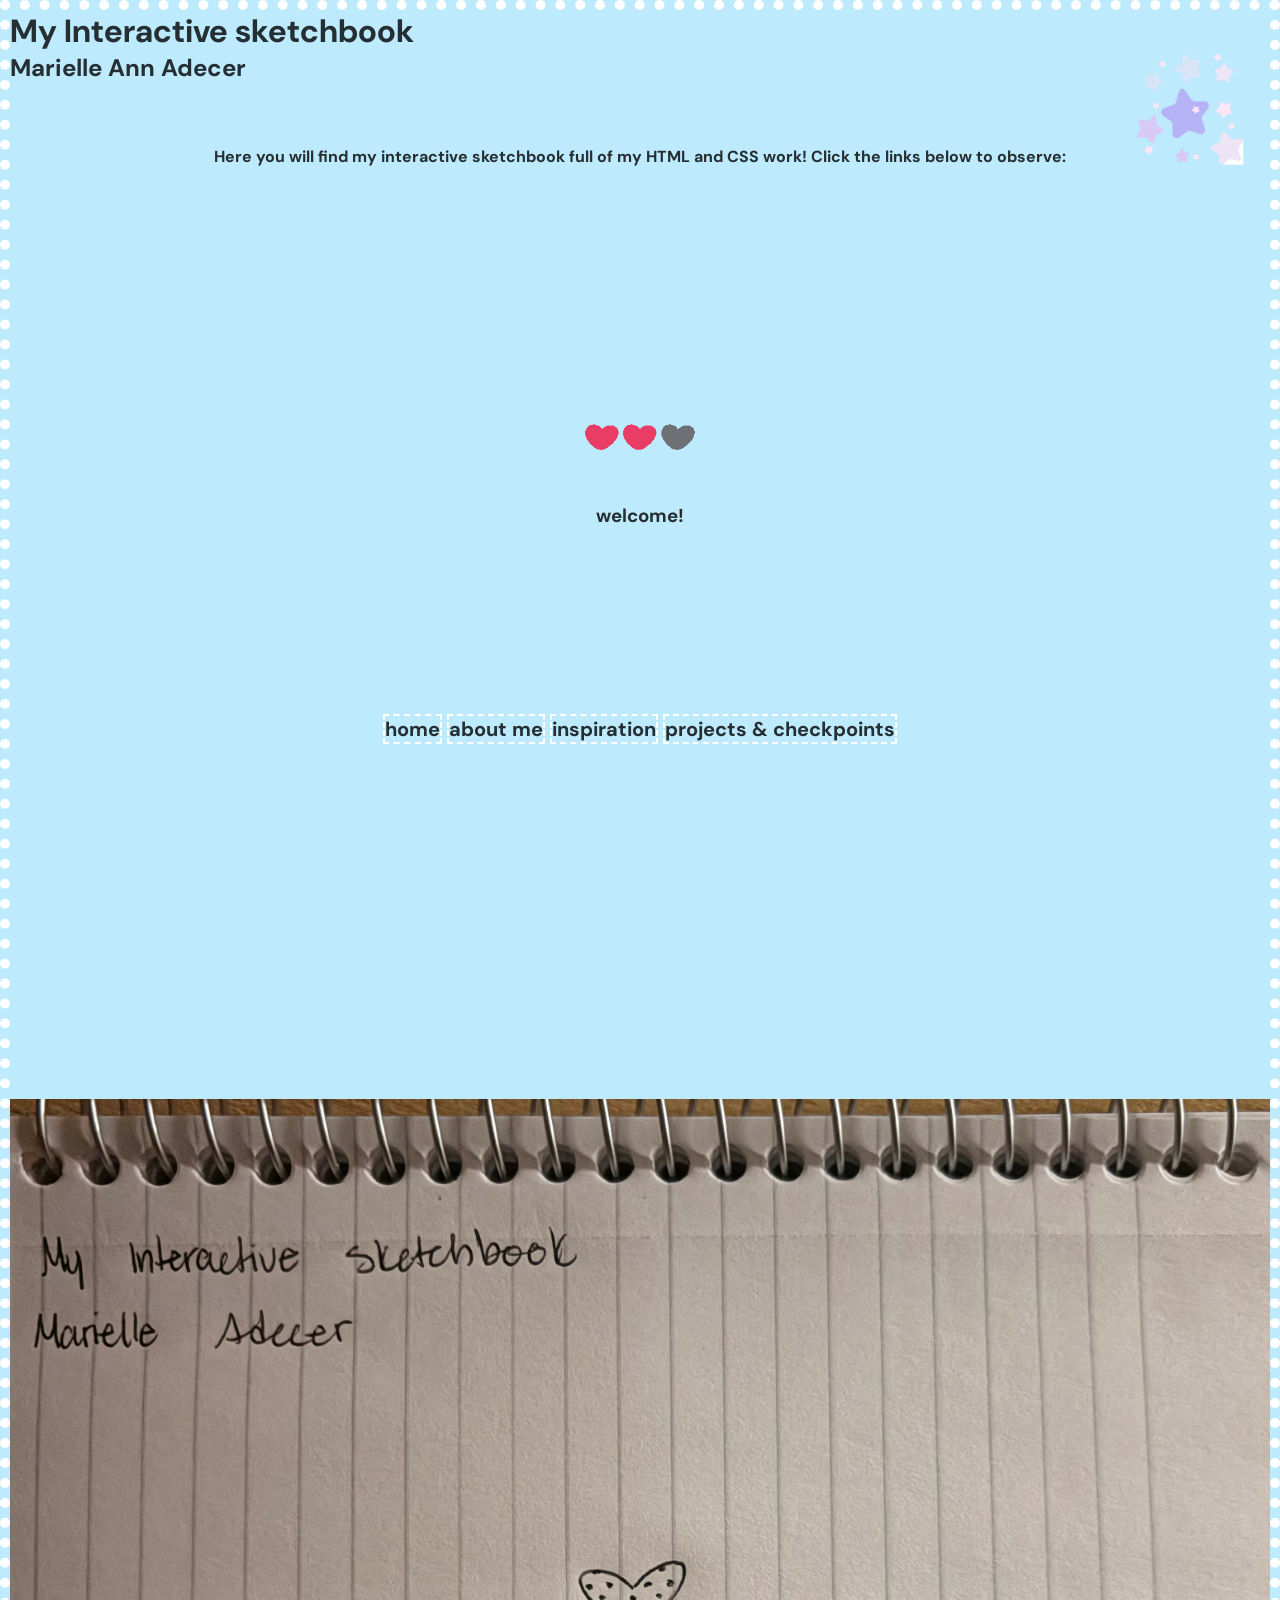
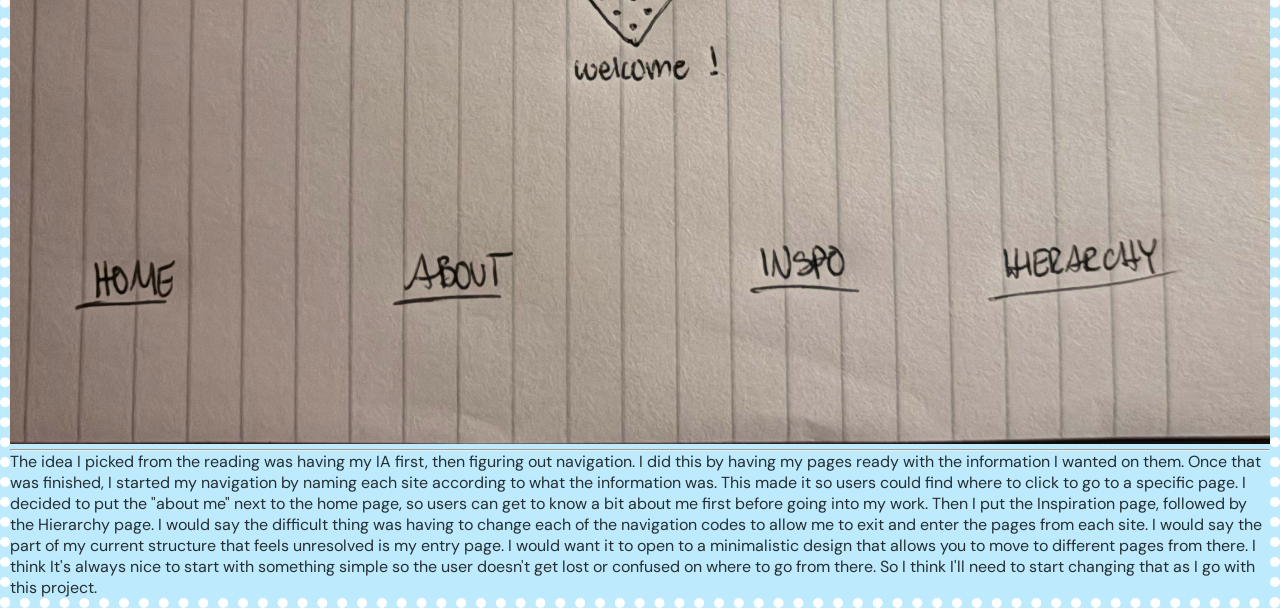
<file: index.html>
<!DOCTYPE html>
<html lang="en">
  <head>

    <meta name="viewport" content="width=device-width, initial-scale=1.0">

    <link rel="preconnect" href="https://fonts.googleapis.com">
<link rel="preconnect" href="https://fonts.gstatic.com" crossorigin>
<link href="https://fonts.googleapis.com/css2?family=Archivo+Black&family=DM+Sans:ital,opsz,wght@0,9..40,100..1000;1,9..40,100..1000&display=swap" rel="stylesheet">
    <meta charset="UTF-8">
    <link rel="stylesheet" href="css/style.css">
    <title>Entry Page</title>
  </head> 
  <body>
    <h1>My Interactive sketchbook</h1>
    <h2>Marielle Ann Adecer</h2>
<br>
<img class="star" src="img/cute-star.png" alt="cute star">
<br>
<br>
<section>
<h4 style="text-align: center;">Here you will find my interactive sketchbook full of my HTML and CSS work! Click the links below to observe: </h4>
</section>
<br>
<br>
<br>
<br>
<br>
<br>
<br>
<br>
<br>
<br>
<section>
<img src="img/loading-heart.gif" alt="loading-heart" style="width: 10%; height: auto;" class="center-image">
<h3 style="text-align: center;">welcome!</h3>
</section>
<br>
<br>
<br>
<br>
<br>
<br>
<br>
<br>
<section>
 <nav class="centered-nav" text-decoration="none">
      <a style="font-weight: bold;" href="index.html">home</a>
      <a style="font-weight: bold;" href="3_about me/3_about me.html">about me</a>
      <a style="font-weight: bold;" href="2_inspo/2_inspo.html">inspiration</a>
      <a style="font-weight: bold;" href="projects/index.html">projects & checkpoints</a>
    </nav>
</section>
<br>
<br>
<br>
<br>
<br>
<br>
<br>
<br>
<br>
<br>
<br>
<br>
<br>
<br>
<br>
<br>
<br>
<img src="img/sitesketch.jpg" alt="home page sketch">

<br>
<hr>
<p>The idea I picked from the reading was having my IA first, then figuring out navigation. I did this by having my pages ready with the information I wanted on them. Once that was finished, I started my navigation by naming each site according to what the information was. This made it so users could find where to click to go to a specific page. I decided to put the "about me" next to the home page, so users can get to know a bit about me first before going into my work. Then I put the Inspiration page, followed by the Hierarchy page. I would say the difficult thing was having to change each of the navigation codes to allow me to exit and enter the pages from each site. I would say the part of my current structure that feels unresolved is my entry page. I would want it to open to a minimalistic design that allows you to move to different pages from there. I think It's always nice to start with something simple so the user doesn't get lost or confused on where to go from there. So I think I'll need to start changing that as I go with this project.</p>



  </body>
</html>
</file>
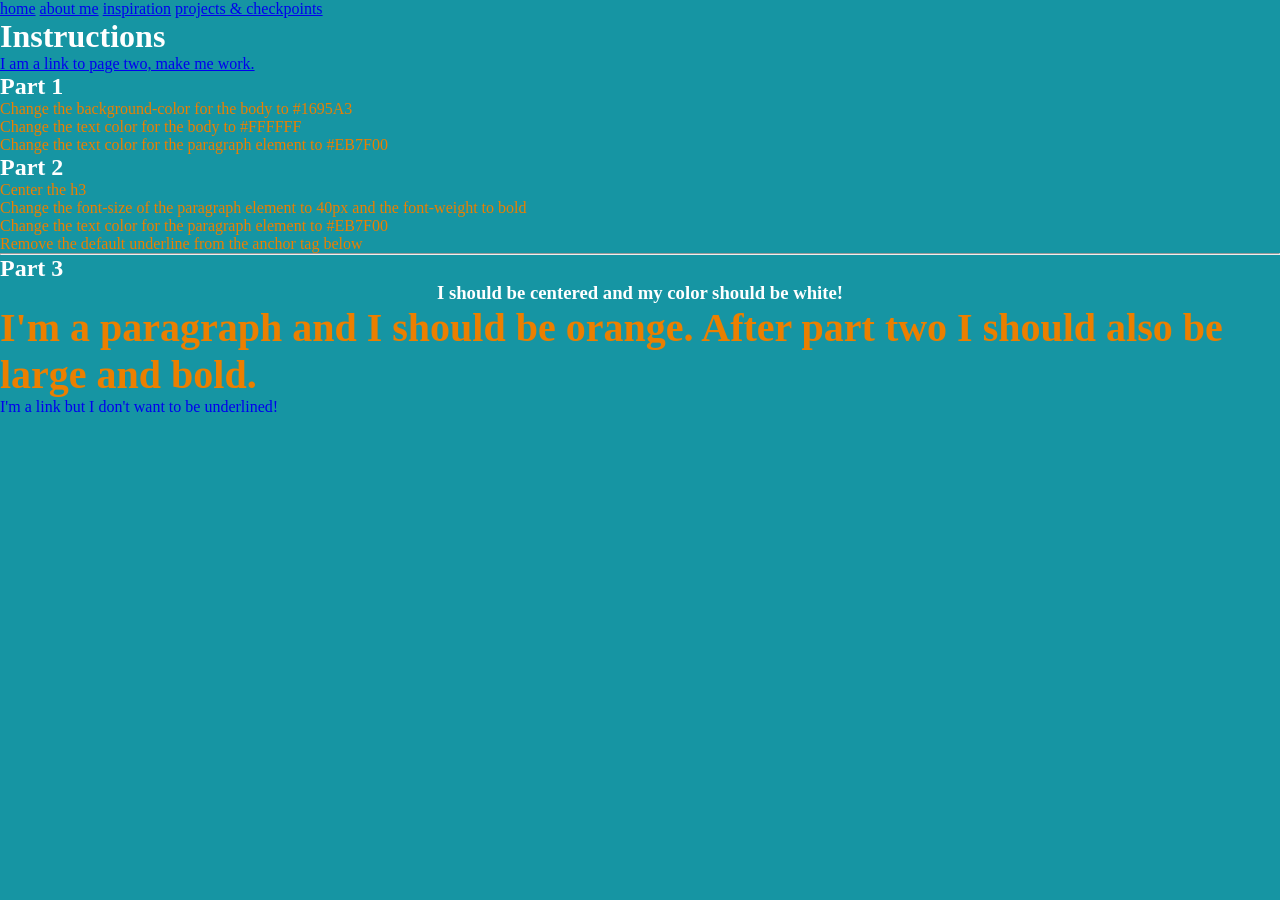
<file: 4_css basics/index.html>
<!DOCTYPE html>
<html lang="en">
<head>
	<meta charset="UTF-8">
	<title>CSS Practice</title>
	<a href="../index.html">home</a>
      <a href="../3_about me/3_about me.html">about me</a>
      <a href="../2_inspo/2_inspo.html">inspiration</a>
      <a href="../projects/index.html">projects & checkpoints</a>
<link rel="stylesheet" href="css/style.css">
</head>
<body>
	
	<header>
		<h1>Instructions</h1>
		 <a href="pagetwo/index.html">I am a link to page two, make me work.</a>
	</header>

	<section>
		<h2>Part 1</h2>
			<ol>
				<div style="color: #EB7F00;">
				<li>Change the background-color for the body to #1695A3</li>
				<li>Change the text color for the body to #FFFFFF</li>
				<li>Change the text color for the paragraph element to #EB7F00</li>
			</div>
			</ol>

		<h2>Part 2</h2>
			<ul>
				<div style="color: #EB7F00;">
				<li>Center the h3</li>
				<li>Change the font-size of the paragraph element to 40px and the font-weight to bold</li>
				<li>Change the text color for the paragraph element to #EB7F00</li>
				<li>Remove the default underline from the anchor tag below</li>
			</ul>
	<hr>
		<h2>Part 3</h2>
			<h3>I should be centered and my color should be white!</h3>
				<p>I'm a paragraph and I should be orange. After part two I should also be large and bold.</p>
	</section>
	<footer>
		<a href="http://www.google.com" style="text-decoration: none;">I'm a link but I don't want to be underlined!</a>
	</footer>

</body>
</html>
</file>
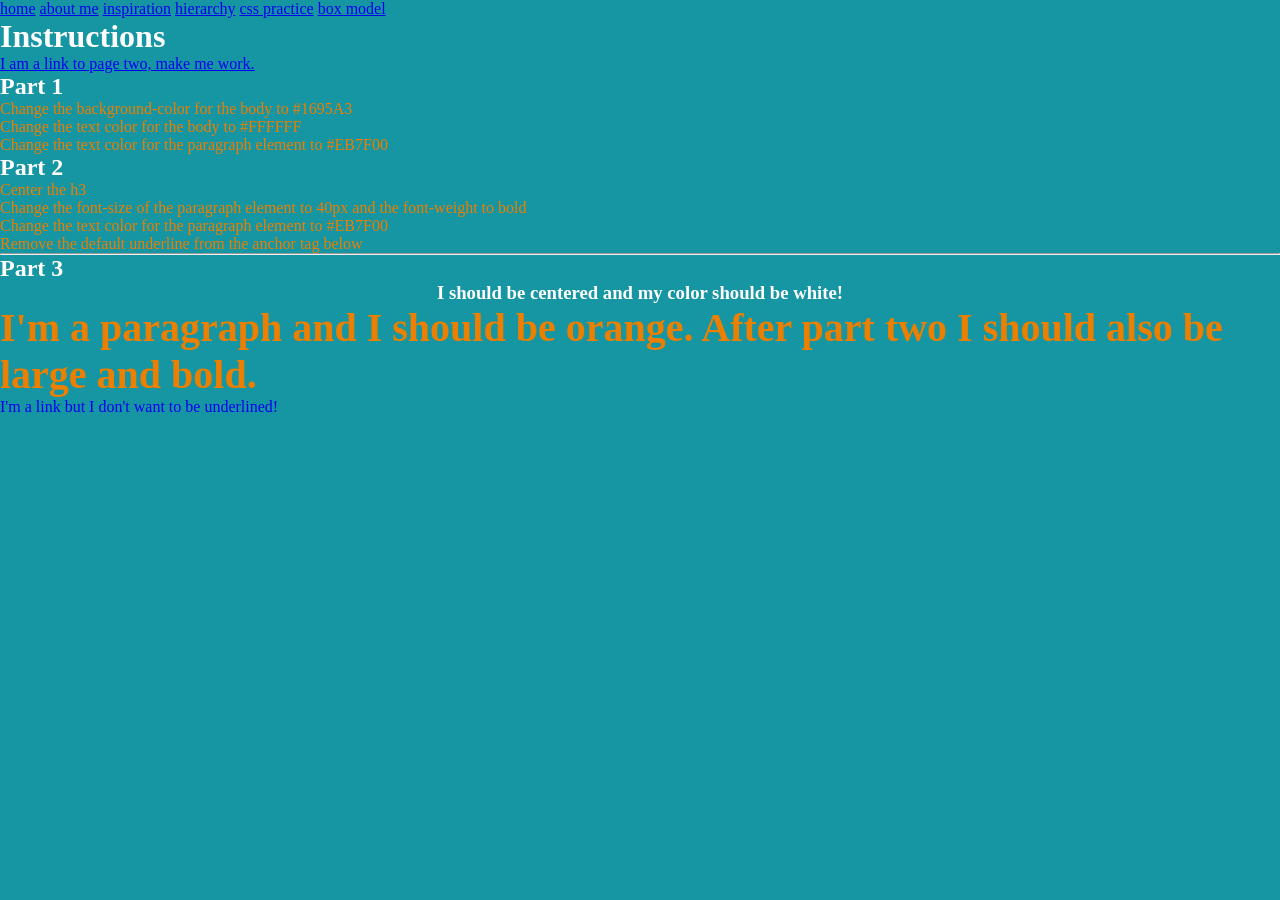
<file: cssbasics/index.html>
<!DOCTYPE html>
<html lang="en">
<head>
	<meta charset="UTF-8">
	<title>CSS Practice</title>
	<a href="index.html">home</a>
      <a href="../3_about me/3_about me.html">about me</a>
      <a href="../2_inspo/2_inspo.html">inspiration</a>
      <a href="../1_hierarchy/1_hierarchy.html">hierarchy</a>
	  <a href="../4_css basics/index.html">css practice</a>
	  <a href="../box_model/box_model.html">box model</a>
<link rel="stylesheet" href="css/style.css">
</head>
<body>
	
	<header>
		<h1>Instructions</h1>
		 <a href="pagetwo/index.html">I am a link to page two, make me work.</a>
	</header>

	<section>
		<h2>Part 1</h2>
			<ol>
				<div style="color: #EB7F00;">
				<li>Change the background-color for the body to #1695A3</li>
				<li>Change the text color for the body to #FFFFFF</li>
				<li>Change the text color for the paragraph element to #EB7F00</li>
			</div>
			</ol>

		<h2>Part 2</h2>
			<ul>
				<div style="color: #EB7F00;">
				<li>Center the h3</li>
				<li>Change the font-size of the paragraph element to 40px and the font-weight to bold</li>
				<li>Change the text color for the paragraph element to #EB7F00</li>
				<li>Remove the default underline from the anchor tag below</li>
			</ul>
	<hr>
		<h2>Part 3</h2>
			<h3>I should be centered and my color should be white!</h3>
				<p>I'm a paragraph and I should be orange. After part two I should also be large and bold.</p>
	</section>
	<footer>
		<a href="http://www.google.com" style="text-decoration: none;">I'm a link but I don't want to be underlined!</a>
	</footer>

</body>
</html>
</file>
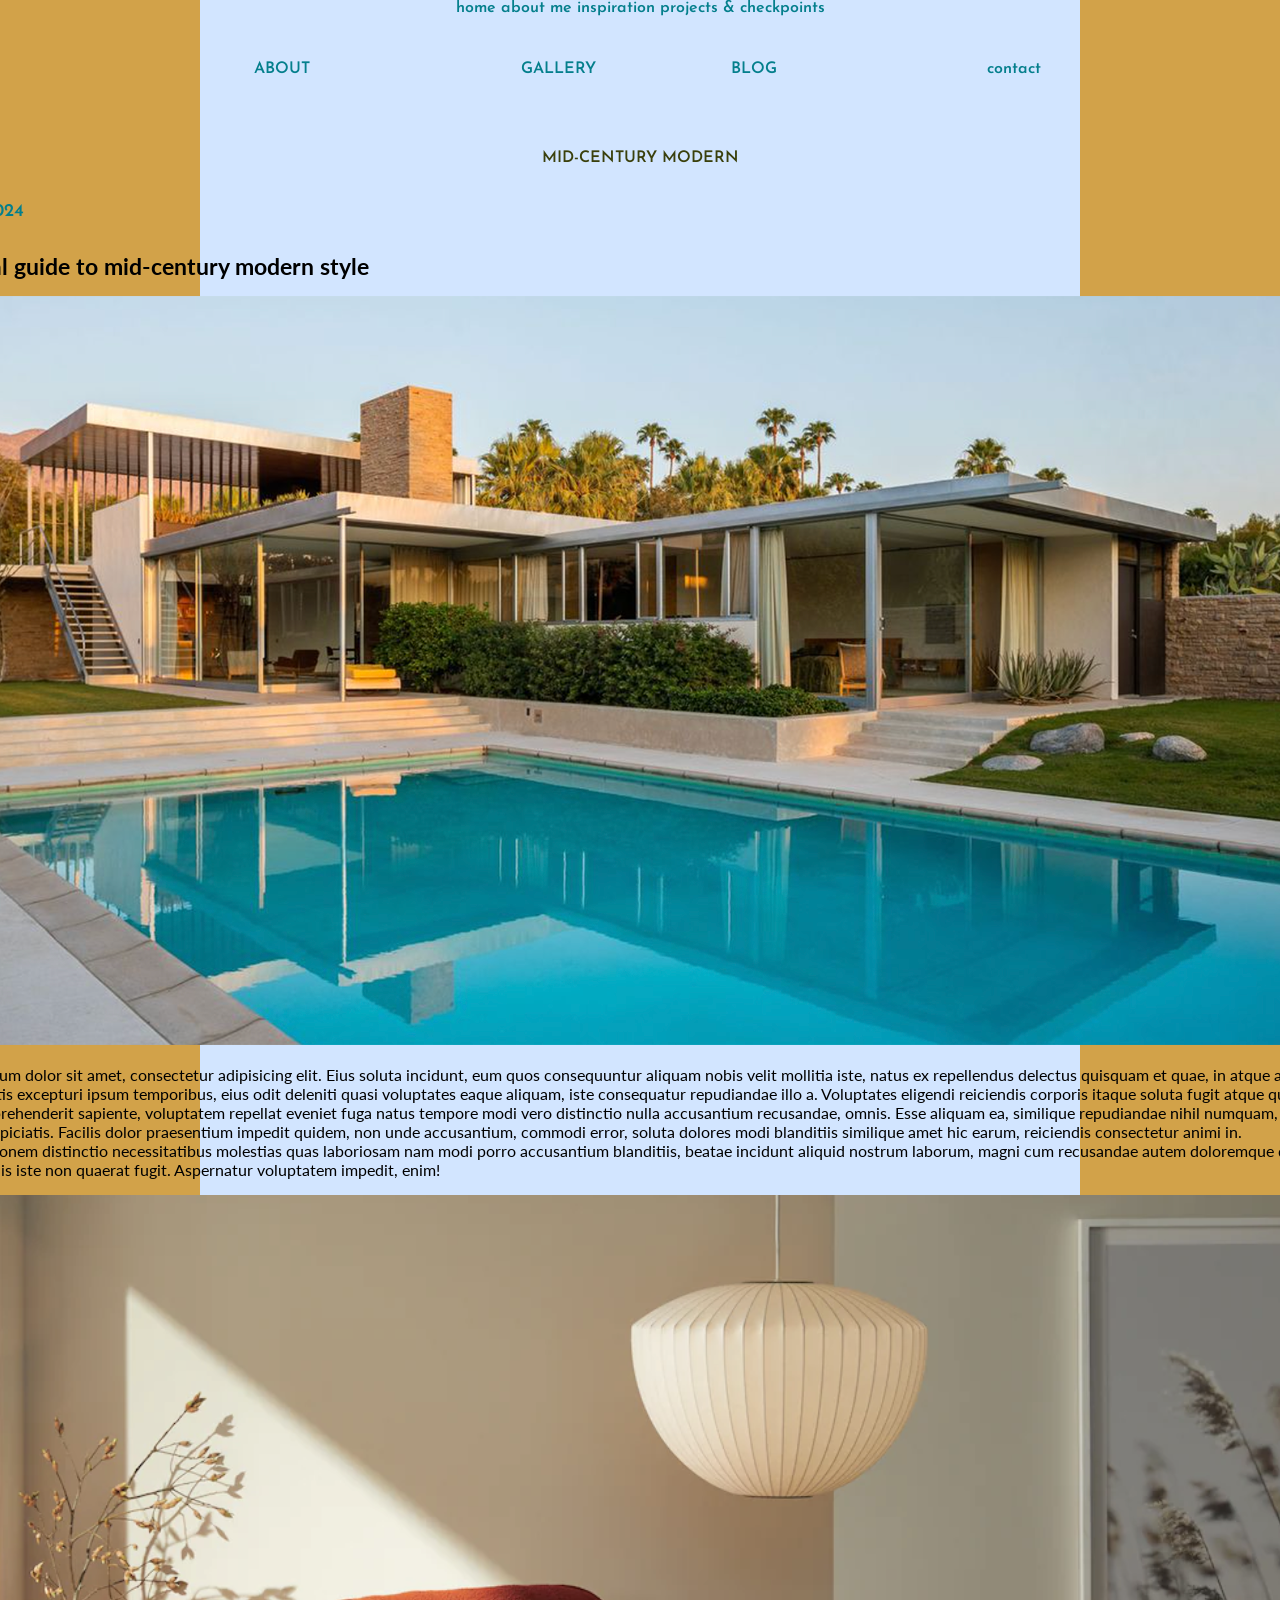
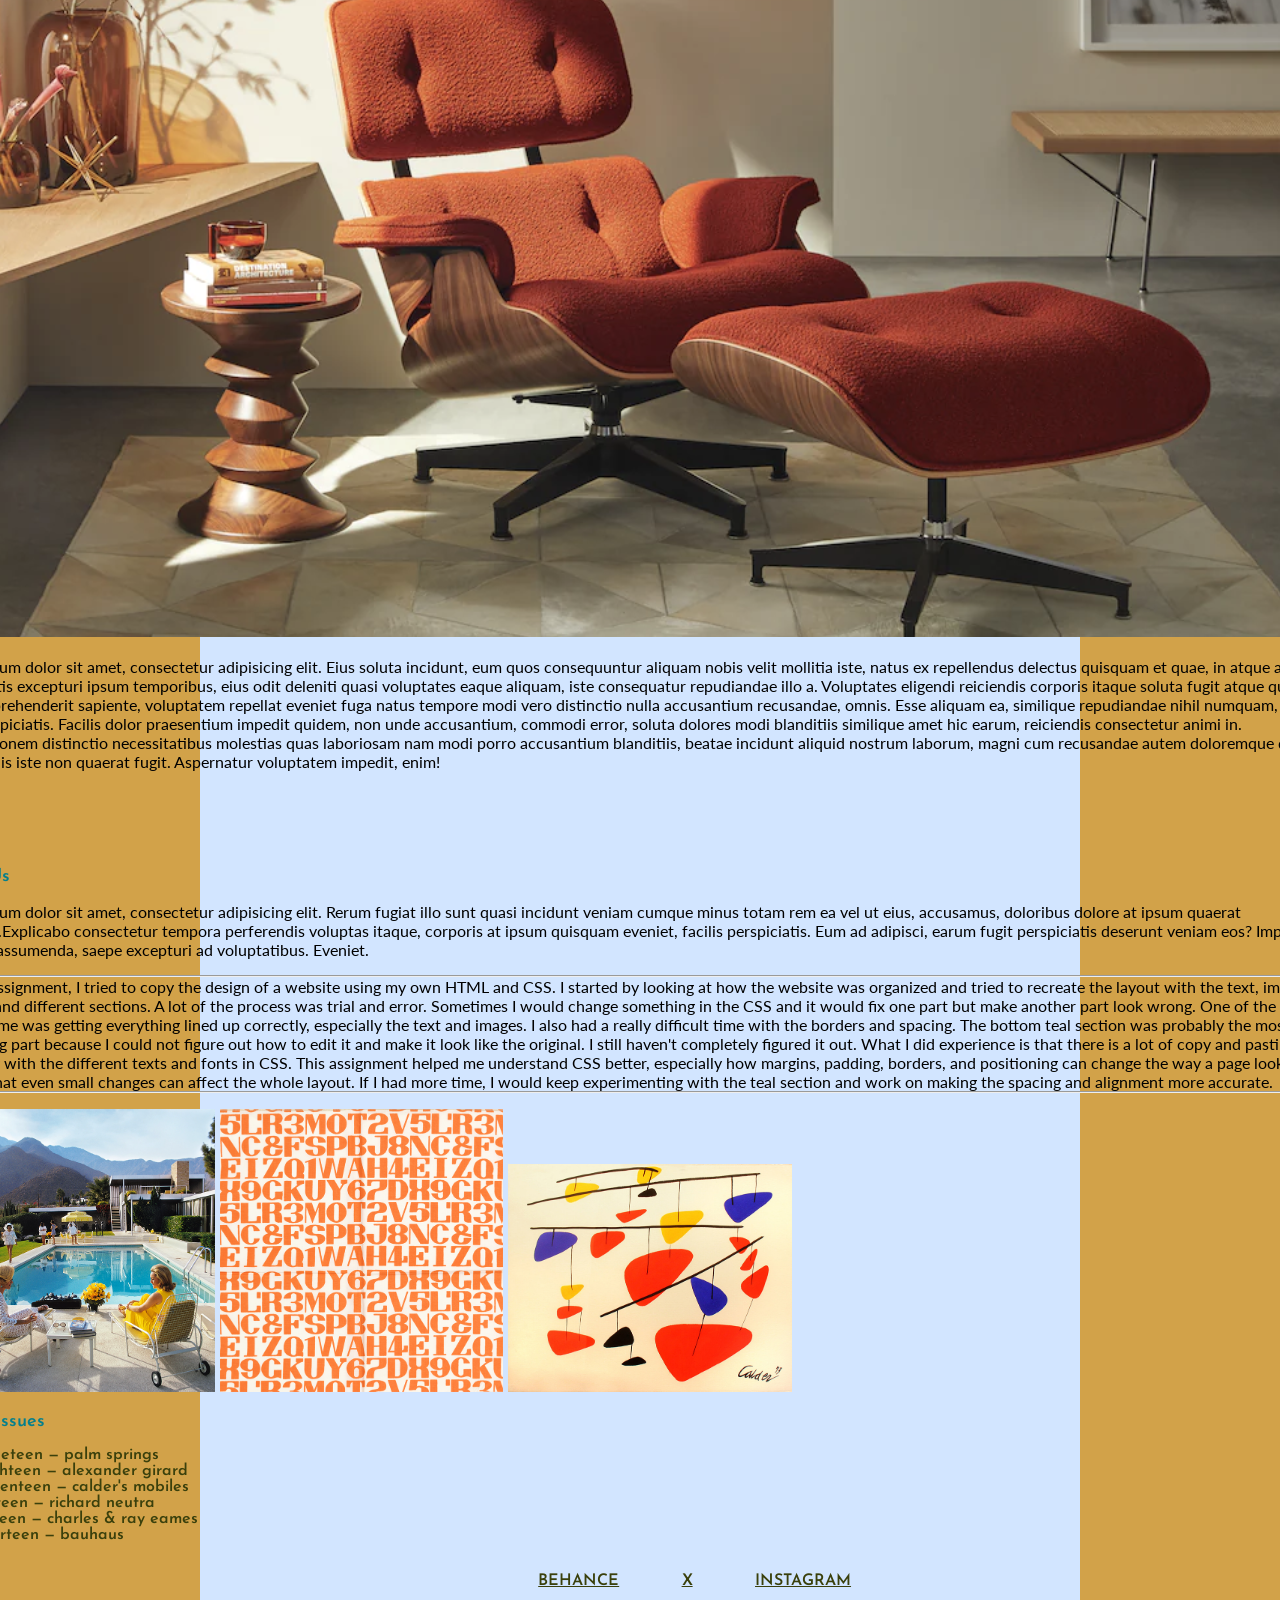
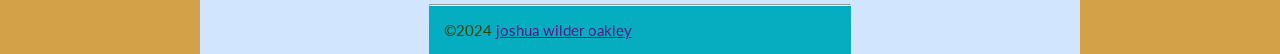
<file: mid_century_modern_blog/index.html>
<!DOCTYPE html>
<html lang="en">
<head>
  <meta charset="UTF-8">
  <title>mid-century modern | blog</title>
   <nav>
      <a href="../index.html">home</a>
      <a href="../3_about me/3_about me.html">about me</a>
      <a href="../2_inspo/2_inspo.html">inspiration</a>
      <a href="../projects/index.html">projects & checkpoints</a>
    </nav>
  <style>
    html {

      background-color: rgb(210, 229, 255);
      border-right: 200px solid rgb(210, 162, 73);
      border-left: 200px solid rgb(210, 162, 73) ;
    }
  </style>
<!-- link css stylesheet here -->
 <link rel="stylesheet" href="css/style.css">
<!-- find  lato and josephin sans font links in google fonts and insert links here-->
<link rel="preconnect" href="https://fonts.googleapis.com">
<link rel="preconnect" href="https://fonts.gstatic.com" crossorigin>
<link href="https://fonts.googleapis.com/css2?family=Josefin+Sans:ital,wght@0,100..700;1,100..700&family=Lato:ital,wght@0,100;0,300;0,400;0,700;0,900;1,100;1,300;1,400;1,700;1,900&display=swap" rel="stylesheet">

<link rel="preconnect" href="https://fonts.googleapis.com">
<link rel="preconnect" href="https://fonts.gstatic.com" crossorigin>
<link href="https://fonts.googleapis.com/css2?family=Josefin+Sans:ital,wght@0,100..700;1,100..700&display=swap" rel="stylesheet">


</head>
<pre>
<body class="flex-container">
  <nav class="navbar" style="text-align: center;">
  <a href="#">ABOUT</a>                           <a href="#">GALLERY</ a>                           <a href="#">BLOG</a>                           <a href="#">contact</a>
    <!-- just style the navigation, no need to make it go anywhere -->
  </nav>
</pre>
  <header>
    <div>
      <br>
      <h1 style="text-align: center;"><a  href="#">MID-CENTURY MODERN</a></h1>
         <!-- just style, no need to make link go anywhere -->
    </div>
  </header>

  <div class="wrap">
    <section>
      <article>
        <br>
        <br>
        <h3>02/14/2024</h3>
        <br>
        <br>
        <h2>a visual guide to mid-century modern style</h2>
        <br>
        <img src="img/kauffmanHouse.png" alt="Kaufmann's modern house with pool">
        <br>
        <br>
        <!-- make images work and add alt text -->
        <p>Lorem ipsum dolor sit amet, consectetur adipisicing elit. Eius soluta incidunt, eum quos consequuntur aliquam nobis velit mollitia iste, natus ex repellendus delectus quisquam et quae, in atque a. Perspiciatis excepturi ipsum temporibus, eius odit deleniti quasi voluptates eaque aliquam, iste consequatur repudiandae illo a. Voluptates eligendi reiciendis corporis itaque soluta fugit atque quaerat ipsum reprehenderit sapiente, voluptatem repellat eveniet fuga natus tempore modi vero distinctio nulla accusantium recusandae, omnis. Esse aliquam ea, similique repudiandae nihil numquam, neque enim perspiciatis. Facilis dolor praesentium impedit quidem, non unde accusantium, commodi error, soluta dolores modi blanditiis similique amet hic earum, reiciendis consectetur animi in. Exercitationem distinctio necessitatibus molestias quas laboriosam nam modi porro accusantium blanditiis, beatae incidunt aliquid nostrum laborum, magni cum recusandae autem doloremque qui perferendis iste non quaerat fugit. Aspernatur voluptatem impedit, enim!</p>
        <br>
        <img src="img/eamesChair.png" alt="Orange chain with wooden side table and plants">
          <!-- make images work and add alt text -->
           <br>
           <br>
        <p>Lorem ipsum dolor sit amet, consectetur adipisicing elit. Eius soluta incidunt, eum quos consequuntur aliquam nobis velit mollitia iste, natus ex repellendus delectus quisquam et quae, in atque a. Perspiciatis excepturi ipsum temporibus, eius odit deleniti quasi voluptates eaque aliquam, iste consequatur repudiandae illo a. Voluptates eligendi reiciendis corporis itaque soluta fugit atque quaerat ipsum reprehenderit sapiente, voluptatem repellat eveniet fuga natus tempore modi vero distinctio nulla accusantium recusandae, omnis. Esse aliquam ea, similique repudiandae nihil numquam, neque enim perspiciatis. Facilis dolor praesentium impedit quidem, non unde accusantium, commodi error, soluta dolores modi blanditiis similique amet hic earum, reiciendis consectetur animi in. Exercitationem distinctio necessitatibus molestias quas laboriosam nam modi porro accusantium blanditiis, beatae incidunt aliquid nostrum laborum, magni cum recusandae autem doloremque qui perferendis iste non quaerat fugit. Aspernatur voluptatem impedit, enim!</p>
      </article>
    </section>
<br>
<br>
<br>
<br>
<br>
<br>
  <aside>
    <h3>About Us</h3>
    <br>
    <p>Lorem ipsum dolor sit amet, consectetur adipisicing elit. Rerum fugiat illo sunt quasi incidunt veniam cumque minus totam rem ea vel ut eius, accusamus, doloribus dolore at ipsum quaerat molestias.Explicabo consectetur tempora perferendis voluptas itaque, corporis at ipsum quisquam eveniet, facilis perspiciatis. Eum ad adipisci, earum fugit perspiciatis deserunt veniam eos? Impedit expedita assumenda, saepe excepturi ad voluptatibus. Eveniet.</p>
    <br>
    <hr>
    <p>For this assignment, I tried to copy the design of a website using my own HTML and CSS. I started by looking at how the website was organized and tried to recreate the layout with the text, images, borders, and different sections. A lot of the process was trial and error. Sometimes I would change something in the CSS and it would fix one part but make another part look wrong.

One of the hardest parts for me was getting everything lined up correctly, especially the text and images. I also had a really difficult time with the borders and spacing. The bottom teal section was probably the most frustrating part because I could not figure out how to edit it and make it look like the original. I still haven't completely figured it out. What I did experience is that there is a lot of copy and pasting, especially with the different texts and fonts in CSS.

This assignment helped me understand CSS better, especially how margins, padding, borders, and positioning can change the way a page looks. I learned that even small changes can affect the whole layout. If I had more time, I would keep experimenting with the teal section and work on making the spacing and alignment more accurate. </p>
   <hr>
   <br>
    <img src="img/slimAarons.png" class="small-image" alt="Women lounging by pool in mid-century modern style">
    <img src="img/orangeText.png" class="small-image" alt="Orange text with numbers, letters, and symbols">
    <img src="img/calderMobile.jpg" class="small-image" alt="Blue, orange, yellow, and black shapes connected to black sticks">
  
      <!-- make images work and add alt text -->
      <!-- hint - if these images are meant to be smaller, how do we address only these three? -->
       <br>
       <br>
    <h3>Recent Issues</h3>
    <br>
      <ul style="list-style-type: disc;">
        <li><a href="">Issue Nineteen &mdash; palm springs</a></li>
        <li><a href="">Issue Eighteen &mdash; alexander girard</a></li>
        <li><a href="">Issue Seventeen &mdash; calder's mobiles</a></li>
        <li><a href="">Issue Sixteen &mdash; richard neutra</a></li>
        <li><a href="">Issue Fifteen &mdash; charles & ray eames</a></li>
        <li><a href="">Issue Fourteen &mdash; bauhaus</a></li>
      </ul>
  </aside>
  </div>

  <footer>
    <pre>
    <div class="wrap"> <div class="social-links">              <a href="">BEHANCE</i></a>        <a href="">X</a>        <a href="">INSTAGRAM</a>
    </pre>
  </div>
  </div>
  <hr>
    <p class="special-text">&copy;2024 <a href="">joshua wilder oakley</a></p>
  
    <!-- how do we address this <p> tag to style it differently than the other p tags that are present? -->
  </footer>
</body>
</html>
</file>
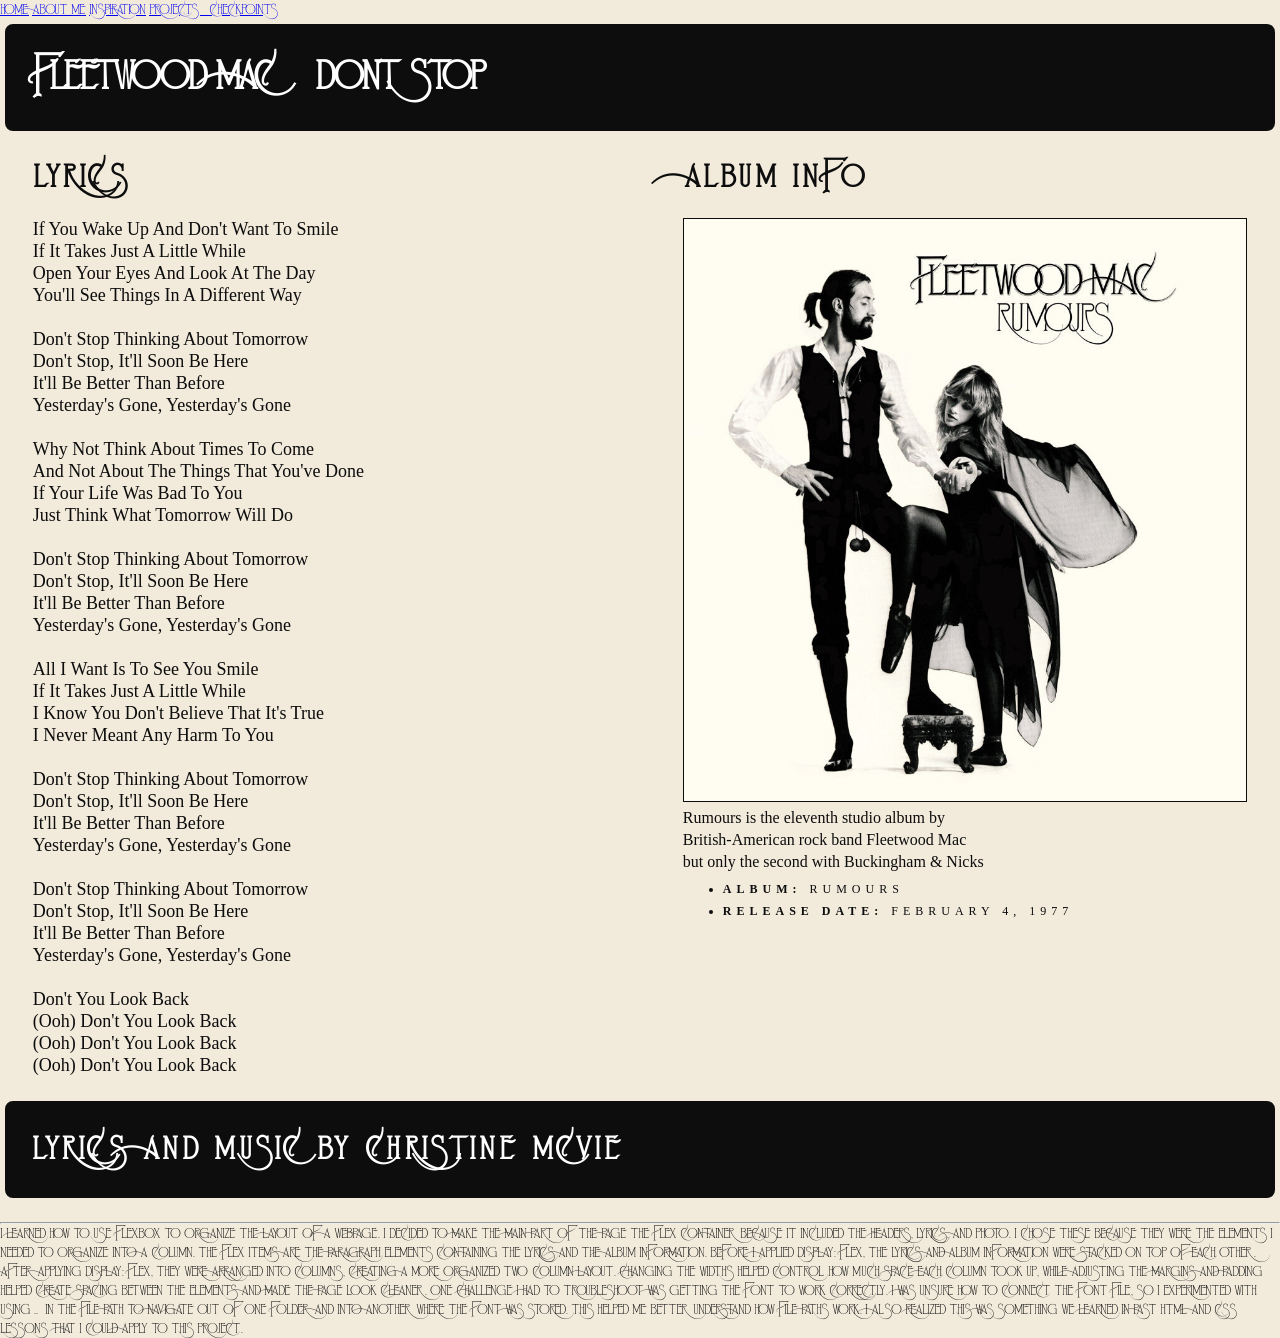
<file: multi_column_lab/index.html>
<!DOCTYPE html>
<html lang="en">
<head>
	<meta charset="UTF-8">

	 <nav>
      <a href="../index.html">home</a>
      <a href="../3_about me/3_about me.html">about me</a>
      <a href="../2_inspo/2_inspo.html">inspiration</a>
      <a href="../projects/index.html">projects & checkpoints</a>
    </nav>
	
	<title>Multi Column Layout Lab</title>
	<link rel="stylesheet" href="css/style.css">
</head>
<body>
		<header>
		  <h1>Fleetwood Mac -- Dont Stop</h1>
		</header>
			
			<div class="flex-container">
			
				<div class="left-column">
			 
		<h2>Lyrics</h2>
		<br>
			  <p>If you wake up and don't want to smile<br>
					If it takes just a little while<br>
					Open your eyes and look at the day<br>
					You'll see things in a different way<br>
					<br>
					Don't stop thinking about tomorrow<br>
					Don't stop, it'll soon be here<br>
					It'll be better than before<br>
					Yesterday's gone, yesterday's gone<br>
					<br>
					Why not think about times to come<br>
					And not about the things that you've done<br>
					If your life was bad to you<br>
					Just think what tomorrow will do<br><br>
					Don't stop thinking about tomorrow<br>
					Don't stop, it'll soon be here<br>
					It'll be better than before<br>
					Yesterday's gone, yesterday's gone<br><br>
					All I want is to see you smile<br>
					If it takes just a little while<br>
					I know you don't believe that it's true<br>
					I never meant any harm to you<br><br>
					Don't stop thinking about tomorrow<br>
					Don't stop, it'll soon be here<br>
					It'll be better than before<br>
					Yesterday's gone, yesterday's gone<br><br>
					Don't stop thinking about tomorrow<br>
					Don't stop, it'll soon be here<br>
					It'll be better than before<br>
					Yesterday's gone, yesterday's gone<br><br>
					don't you look back<br>
					(Ooh) don't you look back<br>
					(Ooh) don't you look back<br>
					(Ooh) don't you look back<br>
			  </p>
			</div>

			<div class="right-column">
		
			  <h2>Album Info</h2><br>
			<img src="img/rumours.jpg" alt="Rumours Album Cover">
			  <p id="info">Rumours is the eleventh studio album by<br> British-American rock band Fleetwood Mac<br>but only the second with Buckingham & Nicks</p>
			  <ul>
			  	<li><strong>Album:</strong> Rumours</li>
			  	<li><strong>Release Date:</strong> February 4, 1977</li>
			  </ul>
			 </div>
			 </div>
		
		<footer>
		  <h2>lyrics and music by Christine McVie</h2>
		</footer>
		<br>
		<hr>
I learned how to use flexbox to organize the layout of a webpage. I decided to make the main part of the page the flex container because it included the headers, lyrics, and photo. I chose these because they were the elements I needed to organize into a column. The flex items are the paragraph elements containing the lyrics and the album information.

Before I applied display: flex, the lyrics and album information were stacked on top of each other. After applying display: flex, they were arranged into columns, creating a more organized two-column layout. Changing the widths helped control how much space each column took up, while adjusting the margins and padding helped create spacing between the elements and made the page look cleaner.

One challenge I had to troubleshoot was getting the font to work correctly. I was unsure how to connect the font file, so I experimented with using ../ in the file path to navigate out of one folder and into another where the font was stored. This helped me better understand how file paths work. I also realized this was something we learned in past html and css lessons that I could apply to this project.
</body>
</html>
</file>
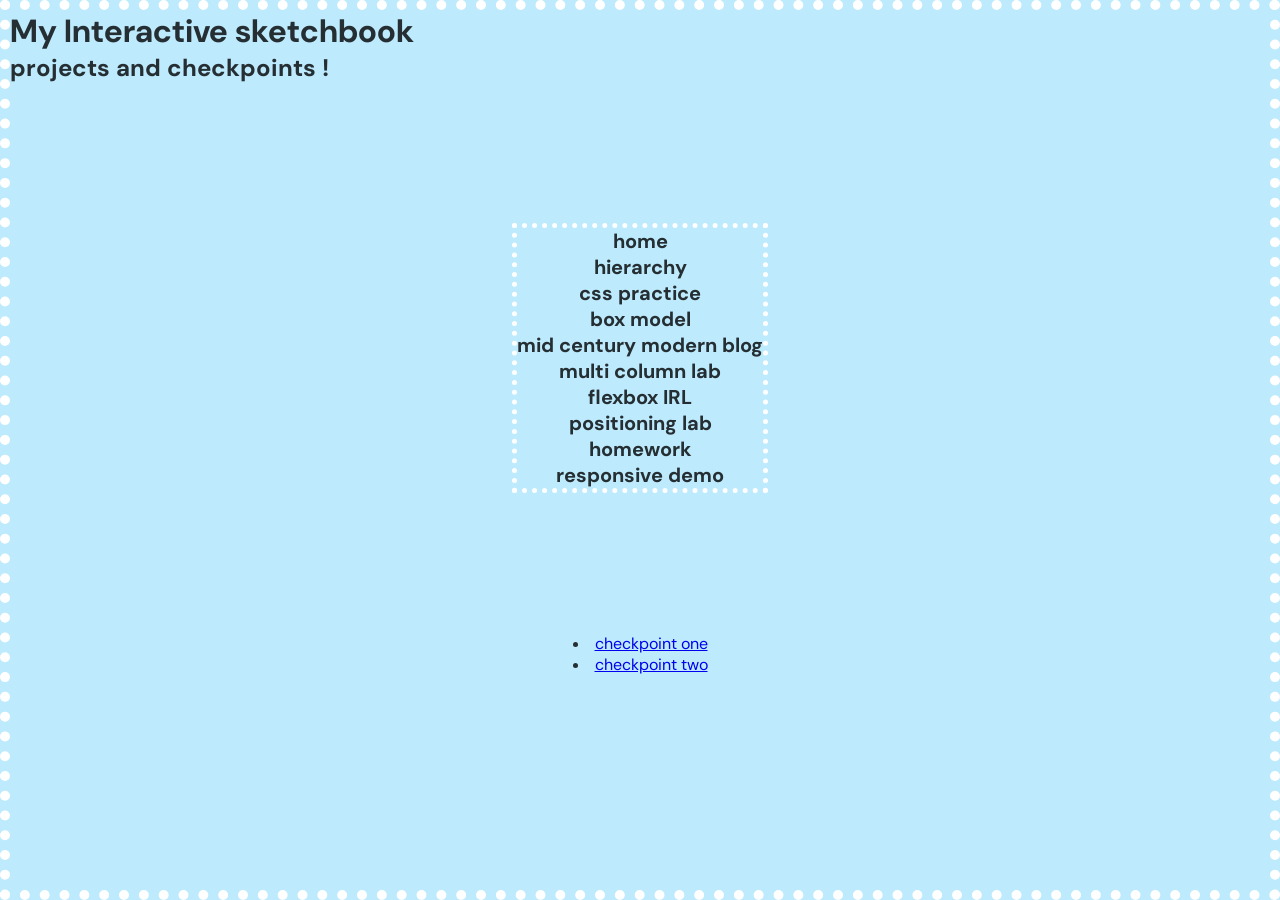
<file: projects/index.html>
<!DOCTYPE html>
<html lang="en">
  <head>

    <meta name="viewport" content="width=device-width, initial-scale=1.0">

    <link rel="preconnect" href="https://fonts.googleapis.com">
<link rel="preconnect" href="https://fonts.gstatic.com" crossorigin>
<link href="https://fonts.googleapis.com/css2?family=Archivo+Black&family=DM+Sans:ital,opsz,wght@0,9..40,100..1000;1,9..40,100..1000&display=swap" rel="stylesheet">
    <meta charset="UTF-8">
    <link rel="stylesheet" href="style.css">
    <title>Entry Page</title>
  </head> 
  <body>
    <h1>My Interactive sketchbook</h1>
    <h2>projects and checkpoints !</h2>

    <section>
      <article>
 <nav class="centered-nav" text-decoration="none">
  <ul class="nav-list">
     <li> <a  style="font-weight: bold;" href="../index.html">home</a>
      <li><a  style="font-weight: bold;" href="../1_hierarchy/1_hierarchy.html">hierarchy</a>
      <li><a  style="font-weight: bold;" href="../4_css basics/index.html">css practice</a>
      <li><a  style="font-weight: bold;" href="../box_model/box_model.html">box model</a>
      <li><a  style="font-weight: bold;" href="../mid_century_modern_blog/index.html">mid century modern blog</a>
      <li><a  style="font-weight: bold;" href="../multi_column_lab/index.html">multi column lab</a>
      <li><a  style="font-weight: bold;" href="../flexboxIRL/index.html">flexbox IRL</a>
      <li><a  style="font-weight: bold;" href="../positioningLab/index.html">positioning lab</a>
      <li><a  style="font-weight: bold;" href="../homework/homework.html">homework</a>
      <li><a  style="font-weight: bold;" href="../responsiveDemo/index.html">responsive demo</a>
      </article>
      <article>
       <li><a href="../checkpoint_one/checkpoint_one.html">checkpoint one</a>
       <li><a href="../Checkpoint_two/checkpoint_two.html">checkpoint two</a>
       </article>
      </ul>
    </nav>

</section>
</file>
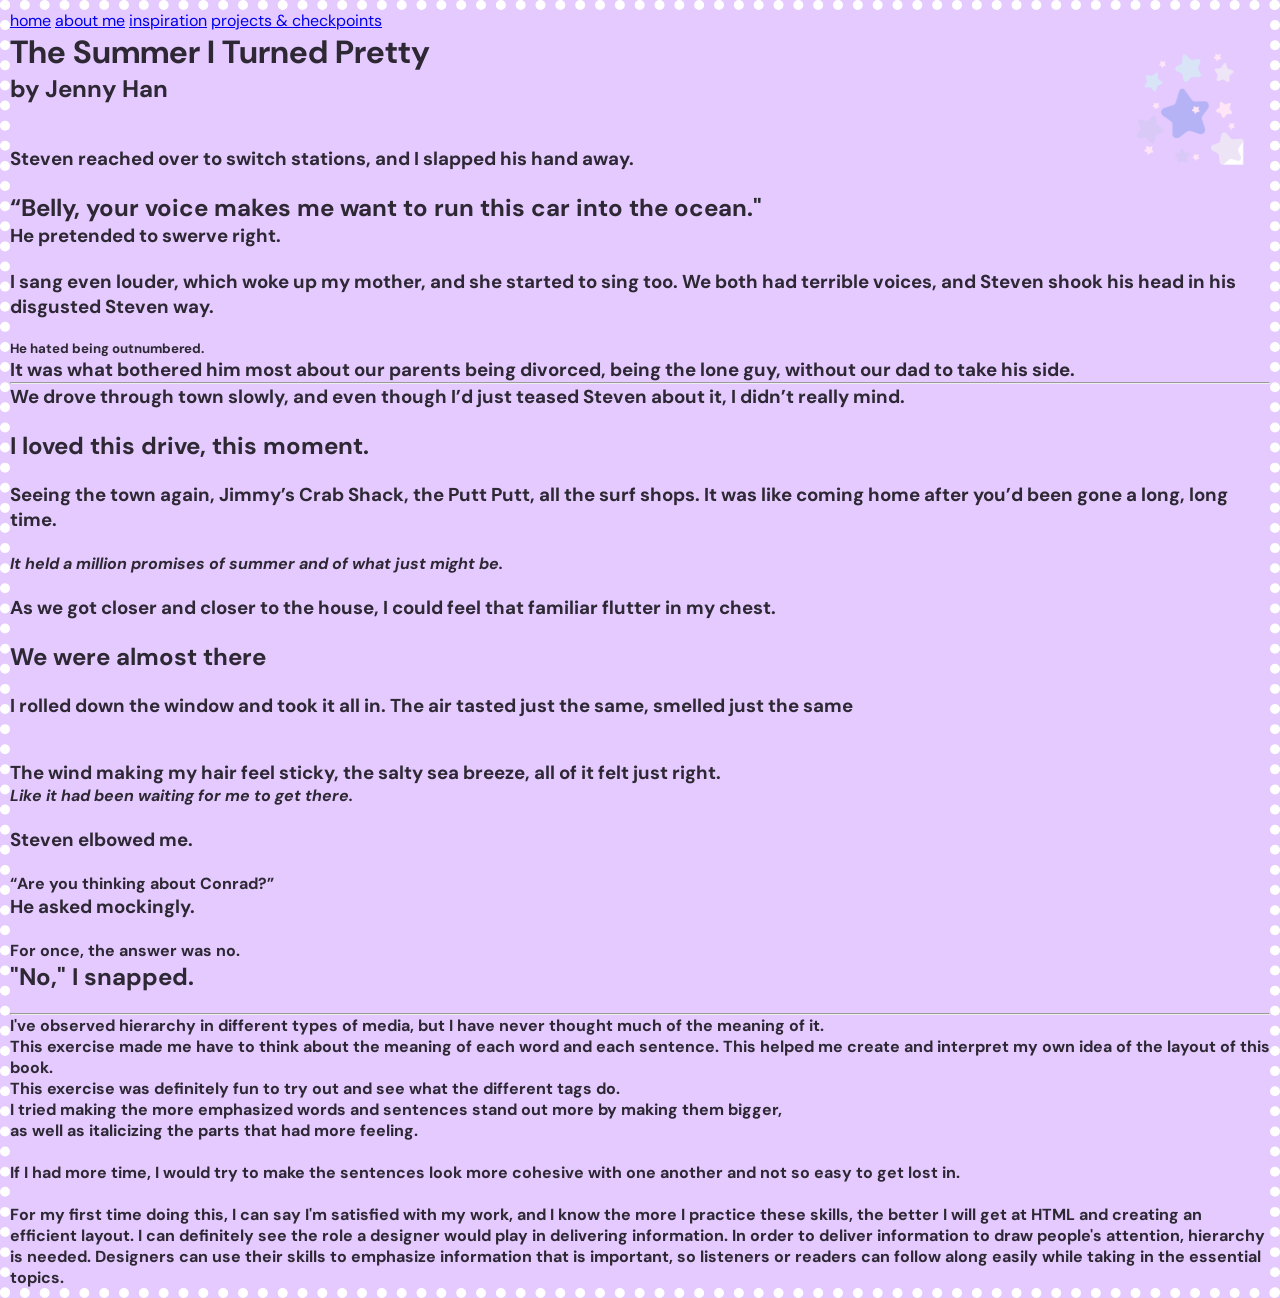
<file: 1_hierarchy/1_hierarchy.html>
<!DOCTYPE html>
<html lang="en">
  <head>
    <meta charset="UTF-8">
    <link rel="preconnect" href="https://fonts.googleapis.com">
<link rel="preconnect" href="https://fonts.gstatic.com" crossorigin>
<link href="https://fonts.googleapis.com/css2?family=Archivo+Black&family=DM+Sans:ital,opsz,wght@0,9..40,100..1000;1,9..40,100..1000&display=swap" rel="stylesheet">
    <link rel="stylesheet" href="css/style.css">
    <title>anarchy exercise</title>
  </head>
  <body>
    <nav>
      <a href="../index.html">home</a>
      <a href="../3_about me/3_about me.html">about me</a>
      <a href="../2_inspo/2_inspo.html">inspiration</a>
      <a href="../projects/index.html">projects & checkpoints</a>
    </nav>

<h1>The Summer I Turned Pretty </h1>
<h2>by Jenny Han</h2>

<img class="star" src="img/cute-star.png" alt="A playful arrangement of large and small pastel stars in blue, lavender, and pink scattered across a black background. No text is present.">
<br>
<br>
    <section>
<article>
<h3>Steven reached over to switch stations, and I slapped his hand away.</h3>
<br>
<h2>“Belly, your voice makes me want to run this car into the ocean."</h2>
<h3>He pretended to swerve right.</h3>
<br>
<h3>I sang even louder, which woke up my mother, and she started to sing too. We both had terrible voices, and Steven shook his head in his disgusted Steven way. </h3>
<br>
<h5>He hated being outnumbered.</strong>
<br>
<h3>It was what bothered him most about our parents being divorced, being the lone guy, without our dad to take his side.
<hr>
<h3>We drove through town slowly, and even though I’d just teased Steven about it, I didn’t really mind.</h4>
<br>
<h2>I loved this drive, this moment.</h2>
<br>
<h3>Seeing the town again, Jimmy’s Crab Shack, the Putt Putt, all the surf shops. It was like coming home after you’d been gone a long, long time.</h4>
<br>
<em><strong>It held a million promises of summer and of what just might be.</em>
<br>
<br>
<h3>As we got closer and closer to the house, I could feel that familiar flutter in my chest.</h3>
<br>
<h2>We  were almost there</h2>
<br>
<h3>I rolled down the window and took it all in. The air tasted just the same, smelled just the same</h3>
<br>
<br>
<h3>The wind making my hair feel sticky, the salty sea breeze, all of it felt just right.</h3>
<em><strong>Like it had been waiting for me to get there.</strong></em>
<br>
<br>
<h3>Steven elbowed me.</h3>
<br>
<h4>“Are you thinking about Conrad?”</h4>
<h3>He asked mockingly.</h3>
<br>
<h4>For once, the answer was no.</h4>
<h2>"No," I snapped.</h2>
</p>
</article>
<br>
<article>
<hr>
<h4> I've observed hierarchy in different types of media, but I have never thought much of the meaning of it.</h4>
<h4> This exercise made me have to think about the meaning of each word and each sentence. This helped me create and interpret my own idea of the layout of this book.</h4>
<h4>This exercise was definitely fun to try out and see what the different tags do.</h4>
<h4> I tried making the more emphasized words and sentences stand out more by making them bigger,</h4>
<h4> as well as italicizing the parts that had more feeling.</h4>
<br>
<h4>If I had more time, I would try to make the sentences look more cohesive with one another and not so easy to get lost in.</h4>
<br>
<h4>For my first time doing this, I can say I'm satisfied with my work, and I know the more I practice these skills, the better I will get at HTML and creating an efficient layout. I can definitely see the role a designer would play in delivering information. In order to deliver information to draw people's attention, hierarchy is needed. Designers can use their skills to emphasize information that is important, so listeners or readers can follow along easily while taking in the essential topics.</h4>
</article>
</section>
  </body>
</html>
</file>
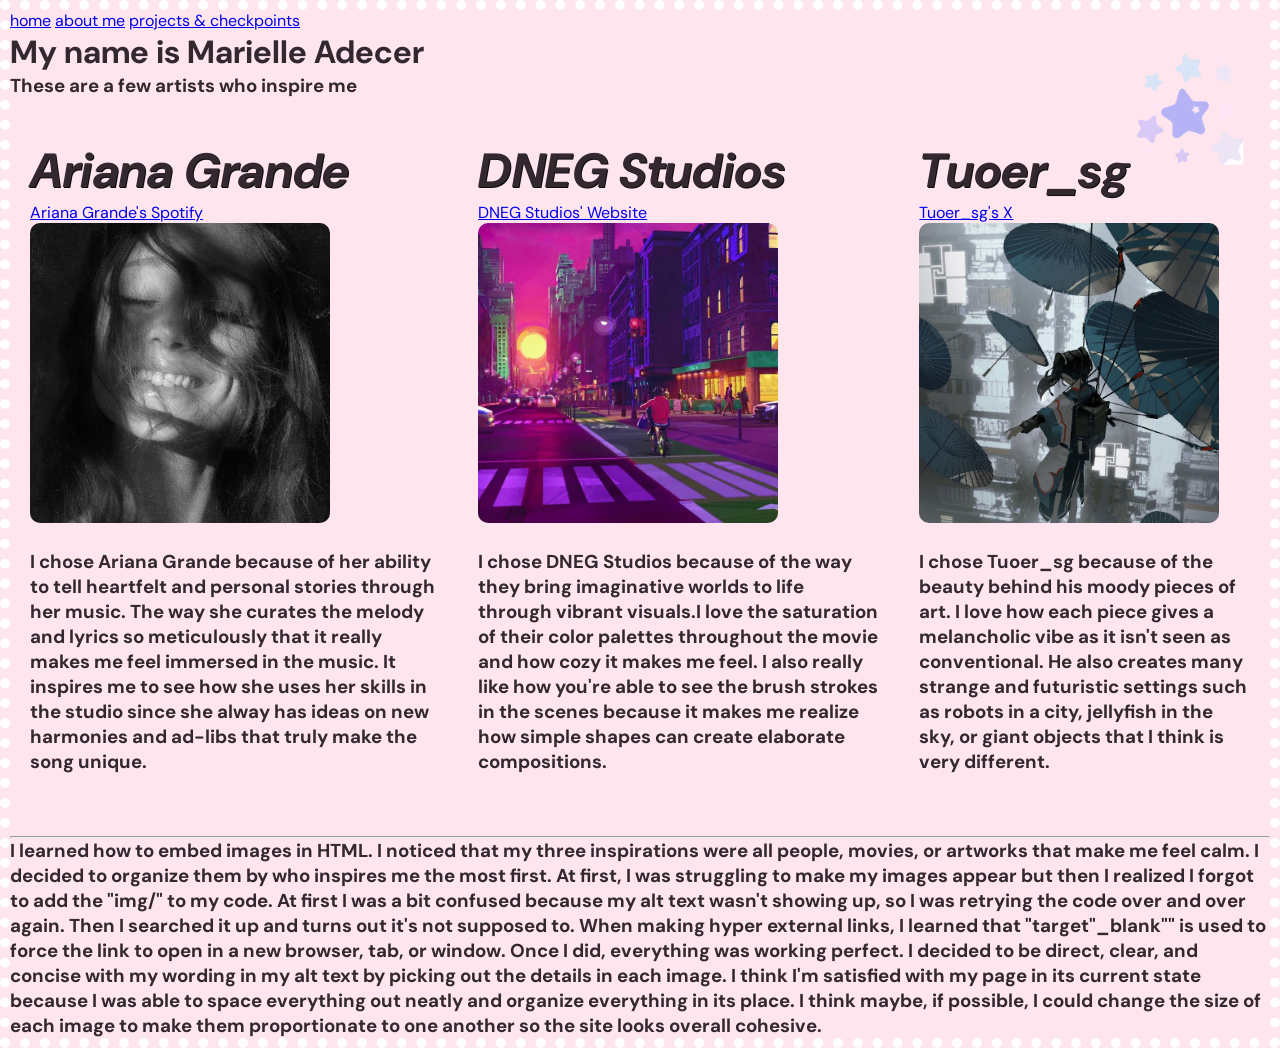
<file: 2_inspo/2_inspo.html>
<!DOCTYPE html>
<html lang="en">
  <head>
    <meta charset="UTF-8">

<link rel="preconnect" href="https://fonts.googleapis.com">
<link rel="preconnect" href="https://fonts.gstatic.com" crossorigin>
<link href="https://fonts.googleapis.com/css2?family=Archivo+Black&family=DM+Sans:ital,opsz,wght@0,9..40,100..1000;1,9..40,100..1000&display=swap" rel="stylesheet">
    <meta charset="UTF-8">

    <link rel="stylesheet" href="css/style.css">
    <title>I am Inspired by</title>
  </head>
  <body>
<nav text-decoration="none">
      <a href="../index.html">home</a>
      <a href="../3_about me/3_about me.html">about me</a>
      <a href="../projects/index.html">projects & checkpoints</a>
    </nav>
  
<h1>My name is Marielle Adecer</h1>
<h3>These are a few artists who inspire me</h3>
<br>
<img class="star" src="img/cute-star.png" alt="A playful arrangement of large and small pastel stars in blue, lavender, and pink scattered across a black background. No text is present.">
<section class="flex-container">
 <article>
<h2><em>Ariana Grande</em></h2>
<a href="https://open.spotify.com/artist/66CXWjxzNUsdJxJ2JdwvnR?si=hjBdo4lTQ3eW3lm6Js6qIw" target="_blank">Ariana Grande's Spotify</a>
<br>
<img src="img/ariana.jpeg" alt="Ariana Grande smiling with eyes closed in black and white" class="flex-item">
<br>
<br>
<h3>I chose Ariana Grande because of her ability to tell heartfelt and personal stories through her music. The way she curates the melody and lyrics so meticulously that it really makes me feel immersed in the music. It inspires me to see how she uses her skills in the studio since she alway has ideas on new harmonies and ad-libs that truly make the song unique.</h3>
</article>

<article>
<h2><em>DNEG Studios</em></h2>
<a href="https://www.dneg.com/animation" target="_blank">DNEG Studios' Website</a>
<br>
<img src="img/dneg.jpg" alt="A scene from Entergalactic, showing a vibrant cityscape with cars, bikers, and citydwellers" class="flex-item">
<br>
<br>
<h3>I chose DNEG Studios because of the way they bring imaginative worlds to life through vibrant visuals.I love the saturation of their color palettes throughout the movie and how cozy it makes me feel. I also really like how you're able to see the brush strokes in the scenes because it makes me realize how simple shapes can create elaborate compositions.</h3>
</article>

<article>
<h2><em>Tuoer_sg</em></h2>
<a href="https://x.com/tuoer_sg" target="_blank">Tuoer_sg's X</a>
<br>
<img src="img/tuoersg.jpeg" alt="Young girl using japanese umbrellas, wagasa, as a parachute above the city" class="flex-item">
<br>
<br>
<h3>I chose Tuoer_sg because of the beauty behind his moody pieces of art. I love how each piece gives a melancholic vibe as it isn't seen as conventional. He also creates many strange and futuristic settings such as robots in a city, jellyfish in the sky, or giant objects that I think is very different.</h3>
</article>
</section>
<br>
<br>
<hr>
<h3>I learned how to embed images in HTML. I noticed that my three inspirations were all people, movies, or artworks that make me feel calm. I decided to organize them by who inspires me the most first. At first, I was struggling to make my images appear but then I realized I forgot to add the "img/" to my code. At first I was a bit confused because my alt text wasn't showing up, so I was retrying the code over and over again. Then I searched it up and turns out it's not supposed to. When making hyper external links, I learned that "target"_blank"" is used to force the link to open in a new browser, tab, or window. Once I did, everything was working perfect. I decided to be direct, clear, and concise with my wording in my alt text by picking out the details in each image. I think I'm satisfied with my page in its current state because I was able to space everything out neatly and organize everything in its place. I think maybe, if possible, I could change the size of each image to make them proportionate to one another so the site looks overall cohesive.</h3>

  </body>
</html>
</file>
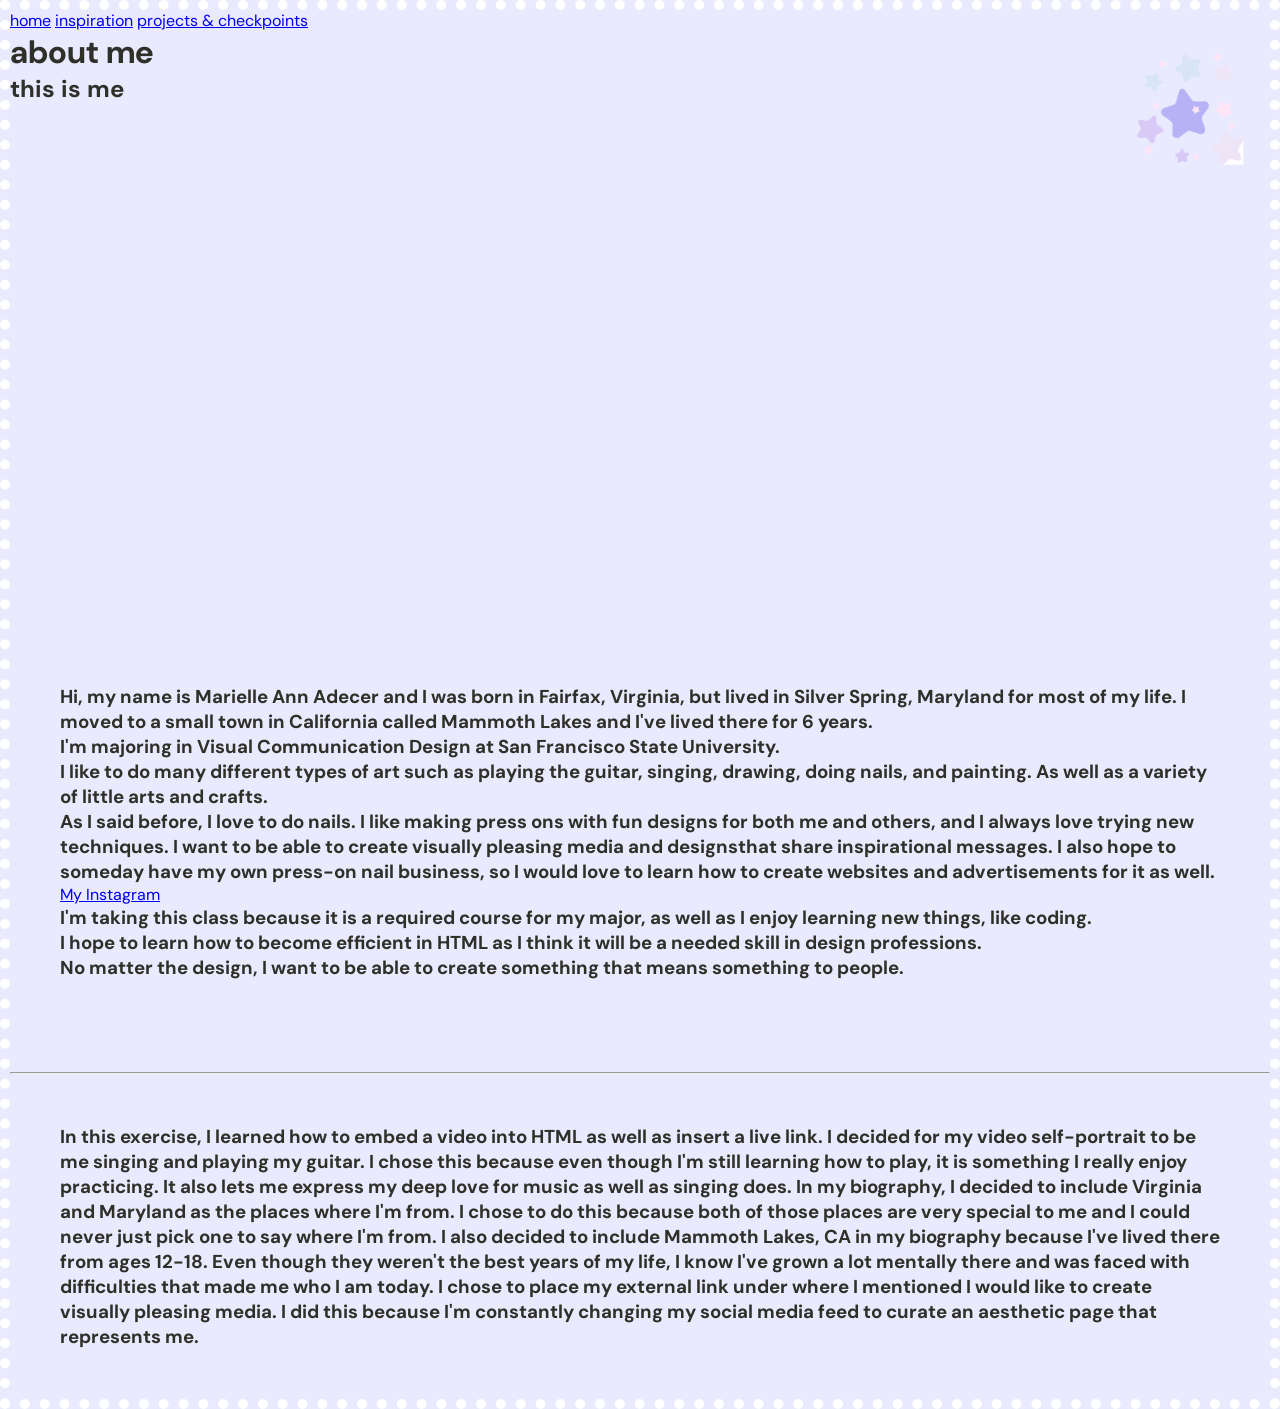
<file: 3_about me/3_about me.html>
<!DOCTYPE html>
<html lang="en">
  <head>
    <meta charset="UTF-8">

    <link rel="preconnect" href="https://fonts.googleapis.com">
<link rel="preconnect" href="https://fonts.gstatic.com" crossorigin>
<link href="https://fonts.googleapis.com/css2?family=Archivo+Black&family=DM+Sans:ital,opsz,wght@0,9..40,100..1000;1,9..40,100..1000&display=swap" rel="stylesheet">

    <meta charset="UTF-8">
    <link rel="stylesheet" href="css/style.css">
    <title>Video Self-Portrait</title>
  </head>
  <body>
<nav text-decoration="none">
      <a href="../index.html">home</a>
      <a href="../2_inspo/2_inspo.html">inspiration</a>
      <a href="../projects/index.html">projects & checkpoints</a>
</nav>
    <h1>about me</h1>
    <h2>this is me</h2>
<img class="star" src="img/cute-star.png" alt="A playful arrangement of large and small pastel stars in blue, lavender, and pink scattered across a black background. No text is present.">
<section>
    <article>
<iframe width="560" height="315" src="https://www.youtube.com/embed/zDBuGziFJUk?si=kXJUVPuUfDCbKaNG" title="YouTube video player" frameborder="0" allow="accelerometer; autoplay; clipboard-write; encrypted-media; gyroscope; picture-in-picture; web-share" referrerpolicy="strict-origin-when-cross-origin" allowfullscreen></iframe>
  </article>

  <article>
<h3>Hi, my name is Marielle Ann Adecer and I was born in Fairfax, Virginia, but lived in Silver Spring, Maryland for most of my life. I moved to a small town in California called Mammoth Lakes and I've lived there for 6 years. </h3>
<h3>I'm majoring in Visual Communication Design at San Francisco State University.</h3>
<h3>I like to do many different types of art such as playing the guitar, singing, drawing, doing nails, and painting. As well as a variety of little arts and crafts.</h3>
<h3>As I said before, I love to do nails. I like making press ons with fun designs for both me and others, and I always love trying new techniques. I want to be able to create visually pleasing media and designsthat share inspirational messages. I also hope to someday have my own press-on nail business, so I would love to learn how to create websites and advertisements for it as well.</h3>
<a href="https://www.instagram.com/mush1.m/" target="_blank">My Instagram</a>
<h3>I'm taking this class because it is a required course for my major, as well as I enjoy learning new things, like coding.</h3>
<h3>I hope to learn how to become efficient in HTML as I think it will be a needed skill in design professions.</h3>
<h3>No matter the design, I want to be able to create something that means something to people.</h3>
</article>
</section>
<br>
<br>
<hr>
 <article>
<h3>In this exercise, I learned how to embed a video into HTML as well as insert a live link. I decided for my video self-portrait to be me singing and playing my guitar. I chose this because even though I'm still learning how to play, it is something I really enjoy practicing. It also lets me express my deep love for music as well as singing does. In my biography, I decided to include Virginia and Maryland as the places where I'm from. I chose to do this because both of those places are very special to me and I could never just pick one to say where I'm from. I also decided to include Mammoth Lakes, CA in my biography because I've lived there from ages 12-18. Even though they weren't the best years of my life, I know I've grown a lot mentally there and was faced with difficulties that made me who I am today. I chose to place my external link under where I mentioned I would like to create visually pleasing media. I did this because I'm constantly changing my social media feed to curate an aesthetic page that represents me.</h3>
</article>
  </body>
</html>
</file>
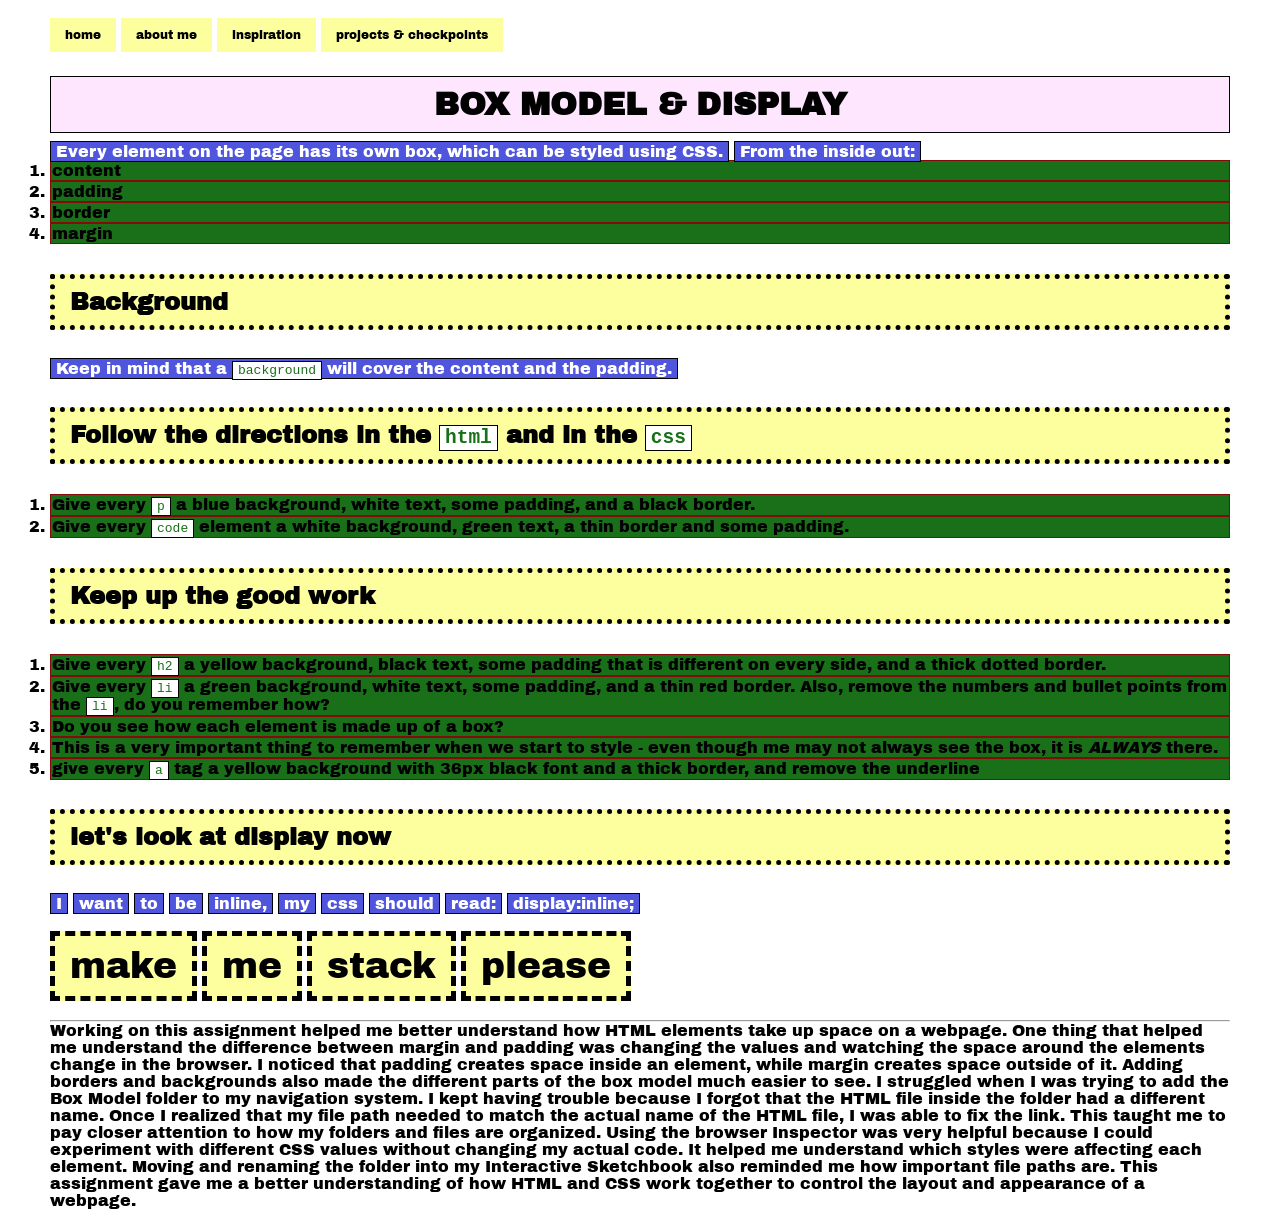
<file: box_model/box_model.html>
<!DOCTYPE html>
<html>
	<head>
	    <meta charset="utf-8">
	    <title>Box Model & Display</title>

		
		<nav>
      <a href="../index.html">home</a>
      <a href="../3_about me/3_about me.html">about me</a>
      <a href="../2_inspo/2_inspo.html">inspiration</a>
      <a href="../projects/index.html">projects & checkpoints</a>
      	 </nav>
		
		<link href="css/style.css" rel="stylesheet" type="text/css">
		
		<link rel="preconnect" href="https://fonts.googleapis.com">
		<link rel="preconnect" href="https://fonts.gstatic.com" crossorigin>
		<link href="https://fonts.googleapis.com/css2?family=Archivo+Black&display=swap" rel="stylesheet">

	</head>
	<body>
	<br>
	<br>
		<h1>Box Model & Display</h1>
		<p>Every element on the page has its own box, which can be styled using CSS.</p>
		<p>From the inside out:</p>
		<ol>
			<li>content</li>
			<li>padding</li>
			<li>border</li>
			<li>margin</li>
		</ol>

		<h2>Background</h2>
		<p>Keep in mind that a <code>background</code> will cover the content and the padding.</p>

		<h2>Follow the directions in the <code>html</code> and in the <code>css</code></h2>
		<ol>
			<li>Give every <code>p</code> a blue background, white text, some padding, and a black border.</li>
			<li>Give every <code>code</code> element a white background, green text, a thin border and some padding.</li>
		</ol>

		<h2>Keep up the good work</h2>
		<ol>
			<li>Give every <code>h2</code> a yellow background, black text, some padding that is different on every side, and a thick dotted border.</li>
			<li>Give every <code>li</code> a green background, white text, some padding, and a thin red border. Also, remove the numbers and bullet points from the <code>li</code>, do you remember how?</li>
			<li>Do you see how each element is made up of a box?</li>
			<li>This is a very important thing to remember when we start to style - even though me may not always see the box, it is <em>ALWAYS</em> there.</li>
			<li>give every <code>a</code> tag a yellow background with 36px black font and a thick border, and remove the underline</li>
		</ol>

		<h2>let's look at display now</h2>

		
			<p class="blockTo">I</p>
			<p class="blockTo">want</p>
			<p class="blockTo">to</p>
			<p class="blockTo">be</p>
			<p class="blockTo">inline,</p>
			<p class="blockTo">my</p>
			<p class="blockTo">css</p>
			<p class="blockTo">should</p>
			<p class="blockTo">read:</p>
			<p class="blockTo">display:inline;</p>
		<!-- write the correct display in the html and the css -->
<br>
<br>
<br>
			<a href="#">make</a>
			<a href="#">me</a>
			<a href="#">stack</a>
			<a href="#">please</a>
<br>
<br>
<br>
<hr>
 Working on this assignment helped me better understand how HTML elements take up space on a webpage. One thing that helped me understand the difference between margin and padding was changing the values and watching the space around the elements change in the browser. I noticed that padding creates space inside an element, while margin creates space outside of it. Adding borders and backgrounds also made the different parts of the box model much easier to see.

I struggled when I was trying to add the Box Model folder to my navigation system. I kept having trouble because I forgot that the HTML file inside the folder had a different name. Once I realized that my file path needed to match the actual name of the HTML file, I was able to fix the link. This taught me to pay closer attention to how my folders and files are organized.

Using the browser Inspector was very helpful because I could experiment with different CSS values without changing my actual code. It helped me understand which styles were affecting each element. Moving and renaming the folder into my Interactive Sketchbook also reminded me how important file paths are. This assignment gave me a better understanding of how HTML and CSS work together to control the layout and appearance of a webpage.
	</body>
</html>
</file>
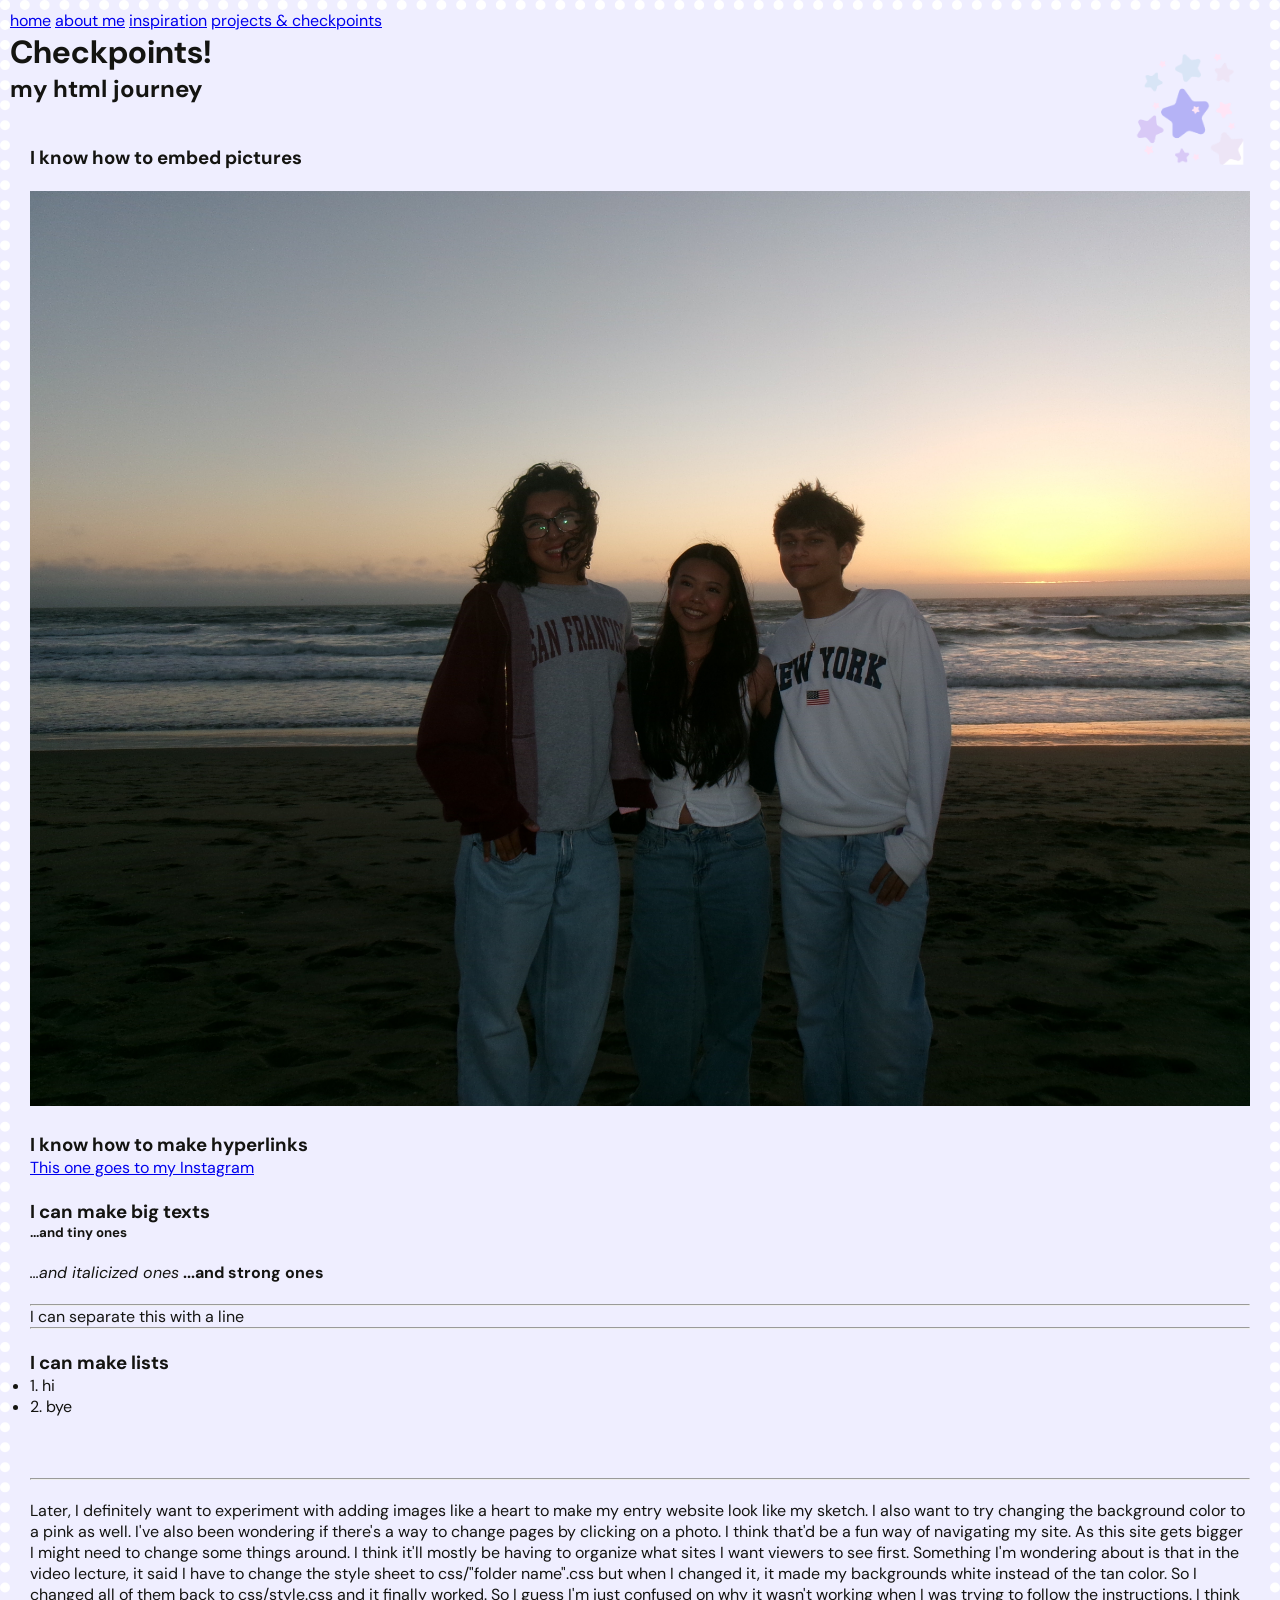
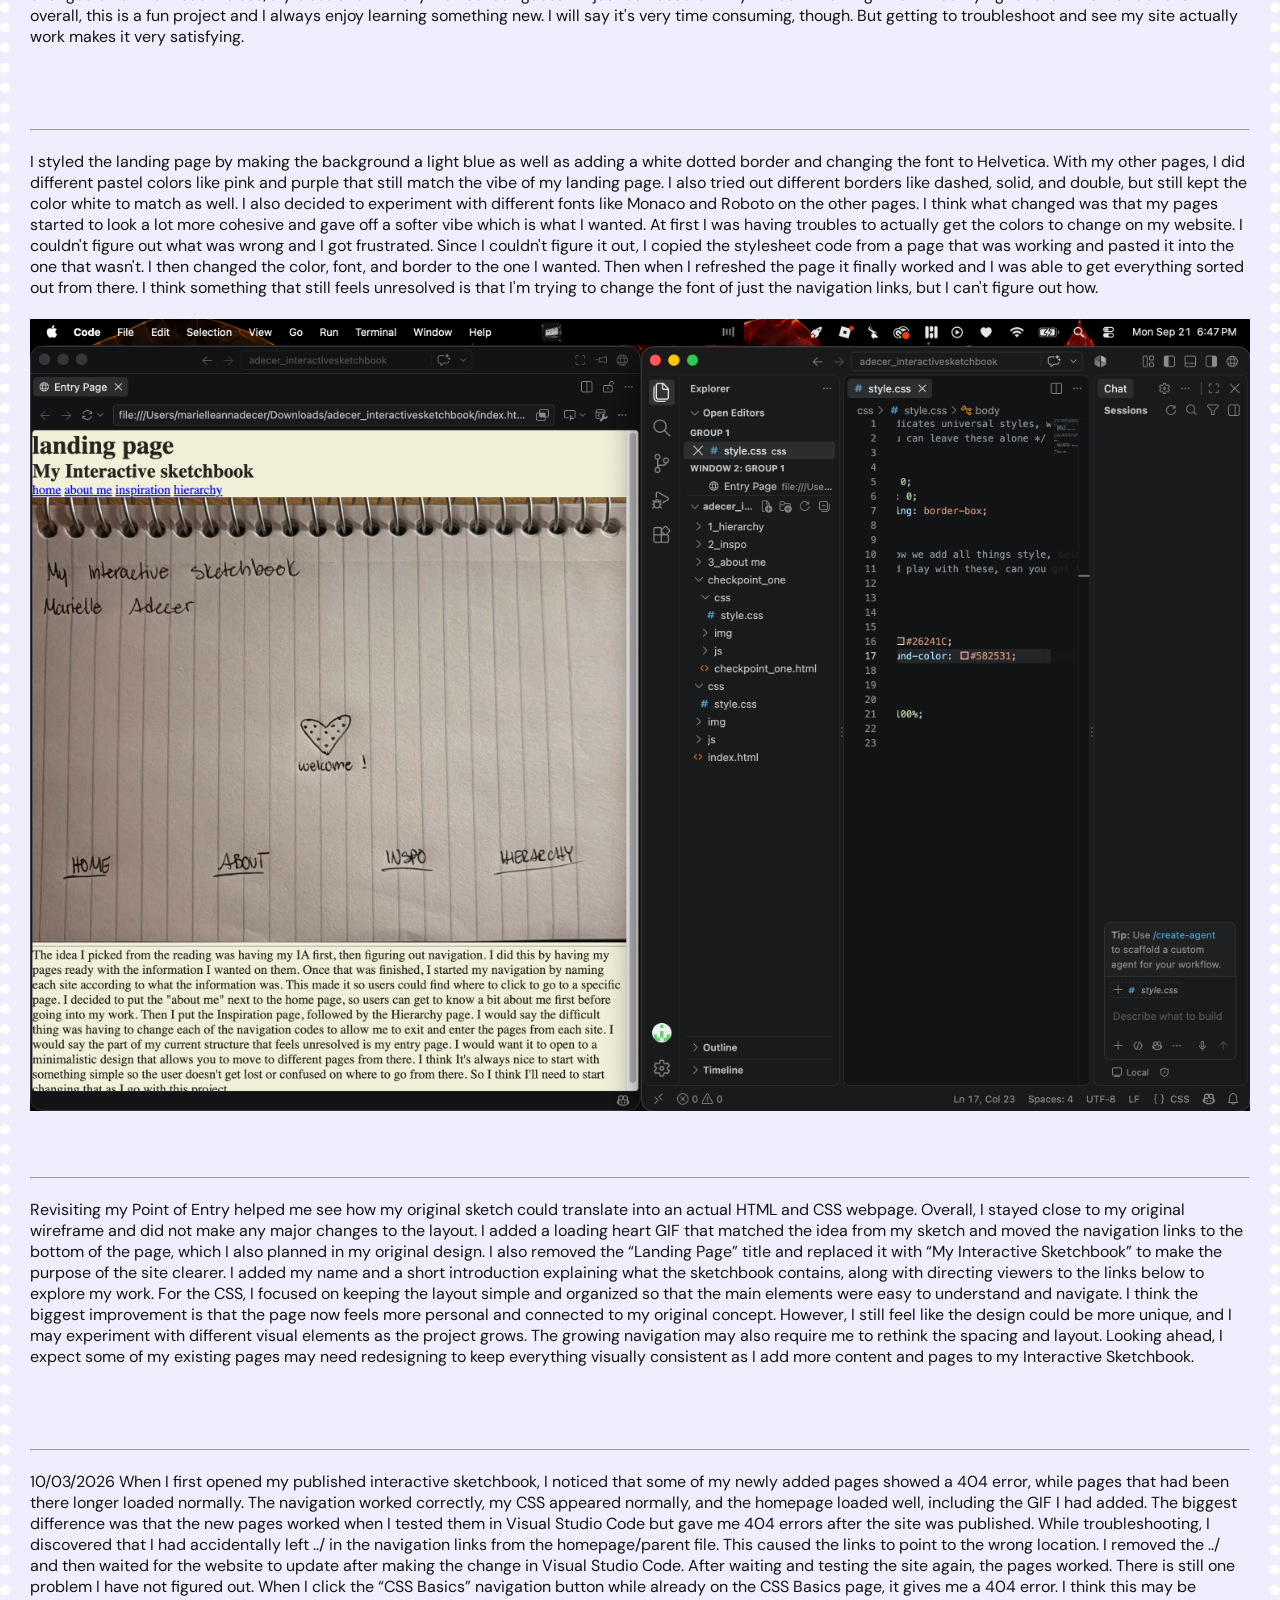
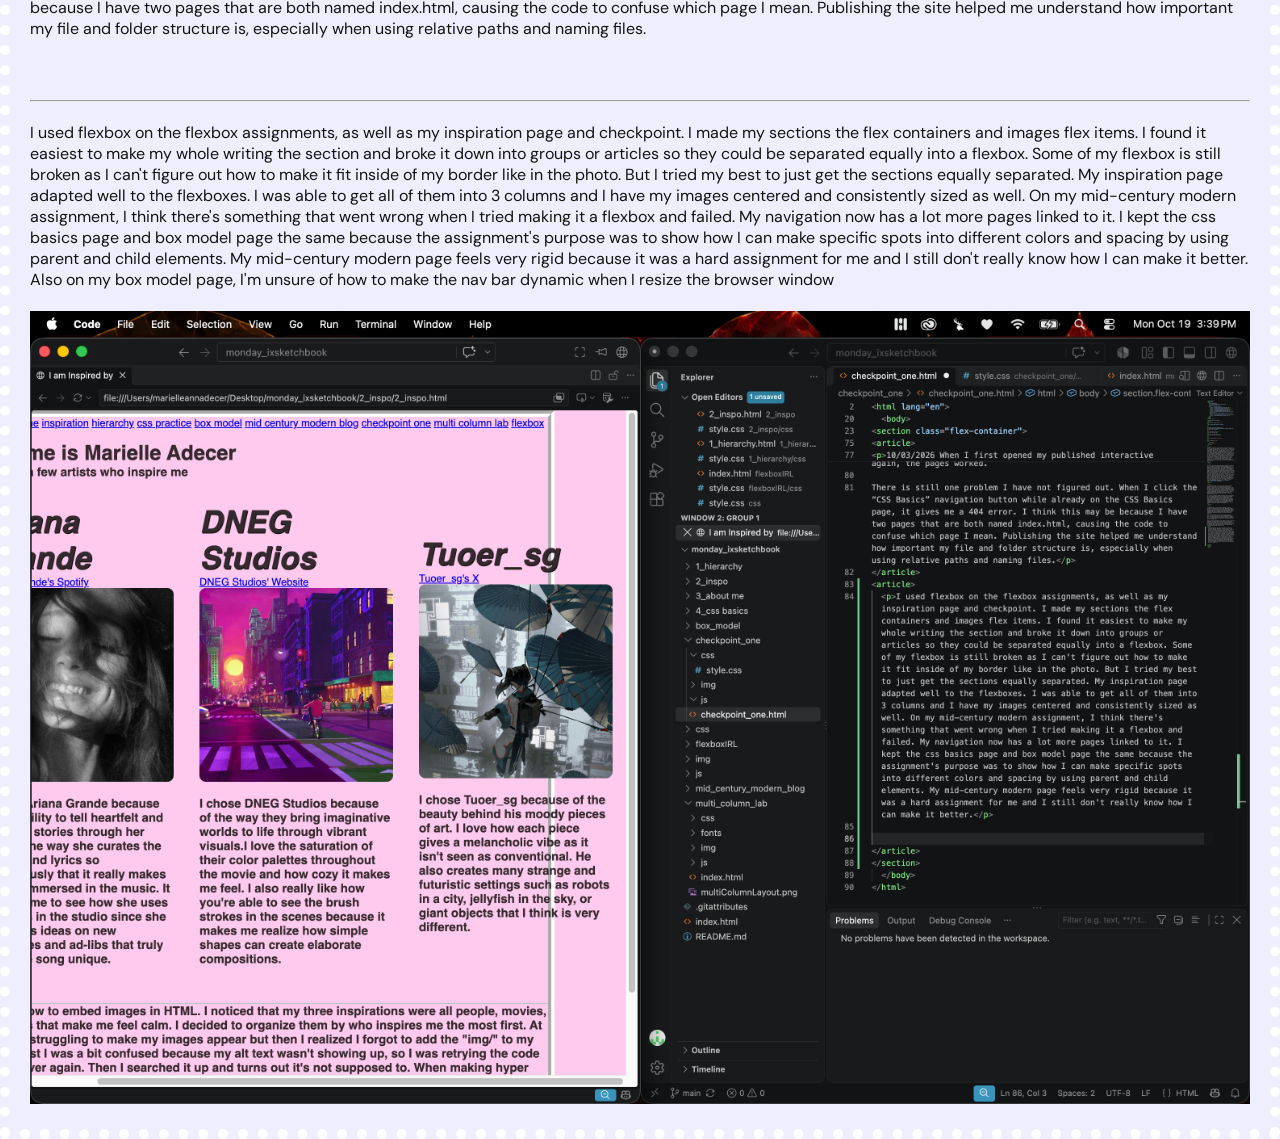
<file: checkpoint_one/checkpoint_one.html>
<!DOCTYPE html>
<html lang="en">
  <head>
    <meta charset="UTF-8">

    <link rel="preconnect" href="https://fonts.googleapis.com">
<link rel="preconnect" href="https://fonts.gstatic.com" crossorigin>
<link href="https://fonts.googleapis.com/css2?family=Archivo+Black&family=DM+Sans:ital,opsz,wght@0,9..40,100..1000;1,9..40,100..1000&display=swap" rel="stylesheet">
  

    <link rel="stylesheet" href="css/style.css">
    <title>Checkpoint One</title>
    <nav>
    <a href="../index.html">home</a>
      <a href="../3_about me/3_about me.html">about me</a>
      <a href="../2_inspo/2_inspo.html">inspiration</a>
      <a href="../projects/index.html">projects & checkpoints</a>
    </nav>
  </head>
  <body>
    <h1> Checkpoints!</h1>
<h2>my html journey</h2>
<img class="star" src="img/cute-star.png" alt="A playful arrangement of large and small pastel stars in blue, lavender, and pink scattered across a black background. No text is present.">
<section class="flex-container">
  <article>
<br>
<h3>I know how to embed pictures </h3>
<br>
<img src="img/friends.jpg" alt="friends">

<br>
<br>
<h3>I know how to make hyperlinks</h3>
<a href="https://www.instagram.com/mush1.m/" target="_blank">This one goes to my Instagram</a>
<br>
<br>
<h1>I can make big texts</h1>
<h5>...and tiny ones</h5>
<br>
<em>...and italicized ones</em>
<strong>...and strong ones</strong>
<br>
<br>
<hr>
<p>I can separate this with a line</p>
<hr>
<br>
<h3>I can make lists</h3>
<ul>
    <li>1. hi</li>
    <li>2. bye</li>
</ul>
  </article>

<br>
<hr>

<article>
<p>Later, I definitely want to experiment with adding images like a heart to make my entry website look like my sketch. I also want to try changing the background color to a pink as well. I've also been wondering if there's a way to change pages by clicking on a photo. I think that'd be a fun way of navigating my site. As this site gets bigger I might need to change some things around. I think it'll mostly be having to organize what sites I want viewers to see first. Something I'm wondering about is that in the video lecture, it said I have to change the style sheet to css/"folder name".css but when I changed it, it made my backgrounds white instead of the tan color. So I changed all of them back to css/style.css and it finally worked. So I guess I'm just confused on why it wasn't working when I was trying to follow the instructions. I think overall, this is a fun project and I always enjoy learning something new. I will say it's very time consuming, though. But getting to troubleshoot and see my site actually work makes it very satisfying.</p>
<br>
</article>

<br>
<hr>

<article>

<p>I styled the landing page by making the background a light blue as well as adding a white dotted border and changing the font to Helvetica. With my other pages, I did different pastel colors like pink and purple that still match the vibe of my landing page. I also tried out different borders like dashed, solid, and double, but still kept the color white to match as well. I also decided to experiment with different fonts like Monaco and Roboto on the other pages. I think what changed was that my pages started to look a lot more cohesive and gave off a softer vibe which is what I wanted. At first I was having troubles to actually get the colors to change on my website. I couldn't figure out what was wrong and I got frustrated. Since I couldn't figure it out, I copied the stylesheet code from a page that was working and pasted it into the one that wasn't. I then changed the color, font, and border to the one I wanted. Then when I refreshed the page it finally worked and I was able to get everything sorted out from there. I think something that still feels unresolved is that I'm trying to change the font of just the navigation links, but I can't figure out how.</p>
<br>
<img src="img/Screenshot 2026-09-21 at 6.47.58 PM.png" alt="Screenshot of the landing page">
<br>
</article>

<br>
<hr>

<article>

<p> Revisiting my Point of Entry helped me see how my original sketch could translate into an actual HTML and CSS webpage. Overall, I stayed close to my original wireframe and did not make any major changes to the layout. I added a loading heart GIF that matched the idea from my sketch and moved the navigation links to the bottom of the page, which I also planned in my original design. I also removed the “Landing Page” title and replaced it with “My Interactive Sketchbook” to make the purpose of the site clearer. I added my name and a short introduction explaining what the sketchbook contains, along with directing viewers to the links below to explore my work.

For the CSS, I focused on keeping the layout simple and organized so that the main elements were easy to understand and navigate. I think the biggest improvement is that the page now feels more personal and connected to my original concept. However, I still feel like the design could be more unique, and I may experiment with different visual elements as the project grows. The growing navigation may also require me to rethink the spacing and layout. Looking ahead, I expect some of my existing pages may need redesigning to keep everything visually consistent as I add more content and pages to my Interactive Sketchbook.</p>
<br>
</article>

<br>
<hr>
<article>

<p>10/03/2026 When I first opened my published interactive sketchbook, I noticed that some of my newly added pages showed a 404 error, while pages that had been there longer loaded normally. The navigation worked correctly, my CSS appeared normally, and the homepage loaded well, including the GIF I had added. The biggest difference was that the new pages worked when I tested them in Visual Studio Code but gave me 404 errors after the site was published.

While troubleshooting, I discovered that I had accidentally left ../ in the navigation links from the homepage/parent file. This caused the links to point to the wrong location. I removed the ../ and then waited for the website to update after making the change in Visual Studio Code. After waiting and testing the site again, the pages worked.

There is still one problem I have not figured out. When I click the “CSS Basics” navigation button while already on the CSS Basics page, it gives me a 404 error. I think this may be because I have two pages that are both named index.html, causing the code to confuse which page I mean. Publishing the site helped me understand how important my file and folder structure is, especially when using relative paths and naming files.</p>
</article>
<br>
<hr>
<article>
  <p>I used flexbox on the flexbox assignments, as well as my inspiration page and checkpoint. I made my sections the flex containers and images flex items. I found it easiest to make my whole writing the section and broke it down into groups or articles so they could be separated equally into a flexbox. Some of my flexbox is still broken as I can't figure out how to make it fit inside of my border like in the photo. But I tried my best to just get the sections equally separated. My inspiration page adapted well to the flexboxes. I was able to get all of them into 3 columns and I have my images centered and consistently sized as well. On my mid-century modern assignment, I think there's something that went wrong when I tried making it a flexbox and failed. My navigation now has a lot more pages linked to it. I kept the css basics page and box model page the same because the assignment's purpose was to show how I can make specific spots into different colors and spacing by using parent and child elements. My mid-century modern page feels very rigid because it was a hard assignment for me and I still don't really know how I can make it better. Also on my box model page, I'm unsure of how to make the nav bar dynamic when I resize the browser window</p>

  <br>
<img src="img/Border problem.png" alt="Border Problem">
</article>
</section>
  </body>
</html>
</file>
<file: css/style.css>
/* the * indicates universal styles, we will get into that later in the semester
for now, you can leave these alone */

* {
    margin: 0;
    padding: 0;
    box-sizing: border-box;
}


/* Css is how we add all things style, below there are two simple styles added
go ahead and play with these, can you get the colors to change? What do you notice?
 */

 html, body {
  width: 100%;
  min-height: 100%;
 }

body {

    color: #252E32;
    background-color: #bdeafc;
    border: 10px dotted #ffffff;
    font-family: 'DM Sans', Arial, sans-serif;
    min-height: 100vh;
    width: 100%;
}

img {
    width: 100%;
    height: auto;
}

.center-image {
  display: block;
  margin-left: auto;
  margin-right: auto;
}
.center-text {
  text-align: center;
}

nav a {
  text-decoration: none;
  color: #252E32;
  border: 2px dashed #ffffff;
}

.centered-nav {
  text-align: center;
  font-size: 20px;
  margin-top: 20px;
  text-decoration: none;
}

.star {
  position: absolute;
  width: 10%;
  height: auto;
  top: 5%;
  right: 2%;
  transition-duration: 2s;
}

.star:hover {
  transform: scale(1.5) rotate(360deg);
  transition-duration: 2s;
}

section {
  display: flex;
  flex-direction: column;
  align-items: center;
}

@media screen and (max-width: 900px) {
  .centered-nav {
    font-size: 18px;
  }

  .star {
    width: 8%;
  }

  h1 {
    font-size: 28px;
  }
}

@media screen and (max-width: 600px) {
  body {
    border-width: 6px;
  }

  centered-nav {
    font-size: 15px;
    padding: 10px;
    
  }

  .star {
    width: 12%;
  }
  h1 {
    font-size: 24px;
  }
}
</file>
<file: 4_css basics/css/style.css>
* {
    margin: 0;
    padding: 0;
    box-sizing: border-box; 
}

body {
    background-color: #1695A3;
    color: #FFFFFF;
}

p {
    color: #EB7F00;
    font-size: 40px;
    font-weight: bold;
}

h3 {
    text-align: center;
    color: #FFFFFF;
}
</file>
<file: cssbasics/css/style.css>
* {
    margin: 0;
    padding: 0;
    box-sizing: border-box; 
}

body {
    background-color: #1695A3;
    color: #FFFFFF;
}

p {
    color: #EB7F00;
    font-size: 40px;
    font-weight: bold;
}

h3 {
    text-align: center;
    color: #FFFFFF;
}
</file>
<file: mid_century_modern_blog/css/style.css>
/* remember that style sheets cascade, so whatever is on the bottom will override whats on top. Don't have multiple statements for the same element. Organization and hierarchy are key, start with larger elements and work your way down.

Do they best you can with this, talk with each other and help each other. Most colors and fonts are provided for you. Use adobe color to find the other colors from the sample image.*/
* {
margin: 0;
padding: 0;
}

body {
  font-family: "josefin sans", sans-serif;
}

p {
font-family: "lato", sans-serif
;
font-weight: 400;
font-size: 15 px;
}

h1 a {
  font-family: "josefin sans", sans-serif;
  font-weight: 600;
  color: #3a400c;
  font-size: 60px;
  text-decoration: none;
  text-align: center;
}

h3 {
font-weight: 600;
font-size: 18px;
color: #047f8c;
}

h2 {
font-family: "Lato", sans-serif;
font-weight: 700px;
font-size: 22.5px
}

li a {
    font-family: "josefin sans", sans-serif;
    font-weight: 600;
    font-size: 16px;
    text-decoration: none;
}
nav a {
  color: #047f8c;
  font-family: 'josefin sans', sans-serif;
  font-weight: 600;
  text-decoration: none;
  font-size: 16px;
}

.small-image {
  width: 20%;
}

.small-image.flex-item{
    display: inline-flex;
}

.special-text {
color: #3a400c;
  font-family: 'lato', sans-serif;
  font-size: 15px;
  text-decoration: none;
  background-color: #04adbf;
  padding: 5px;
  border: dashed 10px #04adbf;
}

div a {
    font-family: 'josefin sans', sans-serif;
    font-weight: 600;
    font-size: 16px;
    color: #3a400c;
}

p a {
    font-family: 'lato', sans-serif;
    font-weight: 400;
    font-size: 15px;
}

body.flex-container {
  display: flex;
  flex-direction: column;
  justify-content: space-between;
  align-items: center;
}
</file>
<file: multi_column_lab/css/style.css>
/* styles already given to you: take a look at the @font-face, this is how we add a custom font to our css. the font file is inside the fonts folder within the root folder structure */

@font-face {
  font-family: fleetwoodMac;
  src: url(../fonts/fleetwoodMac.ttf);
}

* {
  margin: 0;
  box-sizing: border-box;
}

body {
  background-color: #F2EBDC;
  color: #0d0d0d;
  font-family: 'fleetwoodMac', sans-serif;
  text-transform: uppercase;
}

h1 {
  font-size: 45px;
}

h2 {
  font-size: 36px;
  letter-spacing: 5px;
}

p {
  font-family:Georgia, 'Times New Roman', Times, serif;
  font-size: 18px;
  line-height: 22px;
  text-transform: capitalize;
}

li {
  font-family:Georgia, 'Times New Roman', Times, serif;
  font-size: 12px;
  line-height: 22px;
  letter-spacing: 5px;
}

#info {
  font-size: 16px;
  text-transform: none;
  margin-bottom: 5px;
}

header, footer {
  margin: 5px;
  padding: 25px;
  border: 2px solid #0D0D0D;
  border-radius: 8px;
  background: #0D0D0D;
  color: #ffffff;
}

img {
  max-width: 100%;
  border: .5px solid #0D0D0D;
}

/*----------------------------------------------
  C O L U M N   L A Y O U T
------------------------------------------------*/

/*
INSTRUCTIONS:
STEPS 1, 2 & 3 are in the index.html file
*/

/* 4. Add display: flex; to flex-container */
/* 5. Add flex-direction: row; to flex-container; */
/* 6. Give each column wrapper (flex item) a width in percentages, adjust margin and padding so that it is visually appealing */
/* 
pro-tip: it is easier to change the background color/border of individual boxes to help clarify what you are working on and to make sure you are targeting the correct html tag */

/* 7. BONUS: look at the heirarchy of the typography and think about the rules in regard to how many times certain tags should be on the page and correct the errors */

/* Flex container (hint this is a parent container)*/
.flex-container {
  display: flex;
  flex-direction: row;
  gap: 20px;
}

/* Flex item (left column hint-this is a child container) */
.left-column {
  width: 48%;
  margin: 0 1%;
  padding: 20px;
  border-radius: 8px;
  background: #F2EBDC;

}

/* Flex item (right column hint-this is a child container) */
.right-column {
  width: 48%;
  margin: 0 1%;
  padding: 20px;
  border-radius: 8px;
  background: #F2EBDC;
}
</file>
<file: projects/style.css>
* {
    margin: 0;
    padding: 0;
    box-sizing: border-box;
}


/* Css is how we add all things style, below there are two simple styles added
go ahead and play with these, can you get the colors to change? What do you notice?
 */

 html, body {
  width: 100%;
  min-height: 100%;
 }

body {

    color: #252E32;
    background-color: #bdeafc;
    border: 10px dotted #ffffff;
    font-family: 'DM Sans', Arial, sans-serif;
    min-height: 100vh;
    width: 100%;
}

img {
    width: 100%;
    height: auto;
}

.center-image {
  display: block;
  margin-left: auto;
  margin-right: auto;
}
.center-text {
  text-align: center;
}

nav a {
  text-decoration: none;
  color: #252E32;
}

.centered-nav {
  text-align: center;
  font-size: 20px;
  margin-top: 20px;
  text-decoration: none;
}

.star {
  position: absolute;
  width: 10%;
  height: auto;
  top: 5%;
  right: 2%;
  transition-duration: 2s;
}

.star:hover {
  transform: scale(1.5) rotate(360deg);
  transition-duration: 2s;
}

section {
  display: flex;
  flex-direction: column;
  align-items: center;
}

@media screen and (max-width: 900px) {
  .centered-nav {
    font-size: 18px;
  }

  .star {
    width: 8%;
  }

  h1 {
    font-size: 28px;
  }
}

@media screen and (max-width: 600px) {
  body {
    border-width: 6px;
  }

  centered-nav {
    font-size: 15px;
    padding: 10px;
  }

  .star {
    width: 12%;
  }
  h1 {
    font-size: 24px;
  }
}

.nav-list {
  display: flex;
  flex-direction: column;
  list-style-type: none;
  padding: 0;
  margin: 100px;
   border: 5px dotted #ffffff;
}

article {
  display: flex;
  flex-direction: column;
  flex-wrap: nowrap;
  align-items: center;
  text-align: center;
  width: 100%;
  max-width: 800px;
  margin: 0 auto;
  padding: 20px;
}
</file>
<file: 1_hierarchy/css/style.css>
/* the * indicates universal styles, we will get into that later in the semester
for now, you can leave these alone */

* {
    margin: 0;
    padding: 0;
    box-sizing: border-box;
}

/* Css is how we add all things style, below there are two simple styles added
go ahead and play with these, can you get the colors to change? What do you notice?
 */

body {

    color: #2D2833;
    background-color: #e4caff;
    border: 10px dotted #ffffff;
    font-family: 'DM Sans', Arial, sans-serif;
}

.star {
    position: absolute;
    width: 10%;
    height: auto;
    top: 5%;
    right: 2%;
    transition-duration: 2s;
    }

    .star:hover {
    transform: scale(1.5) rotate(360deg);
    transition-duration: 2s;
    }

    nav {
    position: sticky;
    top: 0;
    text-decoration: none;
    }
</file>
<file: 2_inspo/css/style.css>
/* the * indicates universal styles, we will get into that later in the semester
for now, you can leave these alone */

* {
    margin: 0;
    padding: 0;
    box-sizing: border-box;
}

/* Css is how we add all things style, below there are two simple styles added
go ahead and play with these, can you get the colors to change? What do you notice?
 */

body {

    color: #33282F;
    background-color: #fee5ee
    ;
    border: 10px dotted #ffffff;
    font-family: 'DM Sans', Arial, sans-serif;
}

section.flex-container {
    display: flex;
    justify-content: space-between;
    align-items: center;
}

article {
    align-self: center;
    padding: 20px;

}

img.flex-item {
    width: 300px;
    height: 300px;
    aspect-ratio: 1/1;
    object-fit: cover;
    border-radius: 10px;
    align-self: center;
}

h2 {
    color: #33282F;
    text-shadow: 1px 1px #0d0d0d;
    font-size: 48px;
    align-self: center;
    letter-spacing: .0125em;
    font-family: 'DM Sans', Arial, sans-serif;
}

nav {
    position: sticky;
    top: 0;
}

.star {
  position: absolute;
  width: 10%;
  height: auto;
  top: 5%;
  right: 2%;
  transition-duration: 2s;
}

.star:hover {
  transform: scale(1.5) rotate(360deg);
  transition-duration: 2s;
}
</file>
<file: 3_about me/css/style.css>
/* the * indicates universal styles, we will get into that later in the semester
for now, you can leave these alone */

* {
    margin: 0;
    padding: 0;
    box-sizing: border-box;
}

/* Css is how we add all things style, below there are two simple styles added
go ahead and play with these, can you get the colors to change? What do you notice?
 */

body {

    color: #30302B;
    background-color: #eaeaff;
    border: 10px dotted #ffffff;
    font-family: 'DM Sans', Arial, sans-serif;;
}

iframe {
    display: block;
    margin-left: auto;
    margin-right: auto;
    padding: 20px;
    width: 853px;
    height: 480px;
    align-items: center;
}

nav {
    position: sticky;
    top: 0;
    text-decoration: none;
}

.star {
  position: absolute;
  width: 10%;
  height: auto;
  top: 5%;
  right: 2%;
  transition-duration: 2s;
}

.star:hover {
  transform: scale(1.5) rotate(360deg);
  transition-duration: 2s;
}

article {
    align-self: center;
    margin: 50px;
}
</file>
<file: box_model/css/style.css>
/* first, let's follow best practices and cancel out default margins with the universal selector */
* {
margin: 0;
padding: 0;
}

/* now we can control our margins ourselves, so lets give the body a 50px margin on the left and right; and a 25px margin on the top and bottom.

can you write it in shorthand?*/

body {
margin: 25px 50px;

  font-family: "Archivo Black", sans-serif;
}

/* Find a custom font on Google Fonts and add it to the HTML head and your CSS: make sure you add the links and the font-family */


/* Style the h1:
   10px margin on the bottom
   10px padding on the top and bottom
   15px padding on the right and left
   and a solid black border that is 1px thick
   center the text and make it uppercase in CSS (do not retype it as uppercase in your HTML)
   add a background color with 50% opacity
*/
h1 {
   margin-bottom: 10px;
   padding: 10px 15px;
   border: 1px solid black;
   text-align: center;
   text-transform: uppercase;
   background-color: rgba(253, 205, 255, 0.5);
}

h2 {
   background-color: rgb(253, 255, 159);
   color:black;
   padding: 10px 15px;
   border: 5px dotted black;
   margin-top: 2.5%;
   margin-bottom: 2.55%;
}

p {
color:white;
background-color:rgb(79, 86, 221);
padding: 1px 5px;
border: 1px solid black;
display: inline;
}

code {
background-color:rgb(255, 255, 255);
color:rgb(25, 112, 25);
padding: 1px 5px;
border: 1px solid black;
}

li {
background-color:rgb(25, 112, 25);
color:rgb(0, 0, 0);
padding: 1px 1px;
border: 1px solid rgb(134, 10, 10);
}

a {
background-color:rgb(253, 255, 159);
color:black;
font-size: 36px;
padding: 10px 15px;
border: 5px dashed black;
text-decoration: none;
}

nav a {
   font-size: 12px;
   border: none;
   padding: none;
}
</file>
<file: checkpoint_one/css/style.css>
/* the * indicates universal styles, we will get into that later in the semester
for now, you can leave these alone */

* {
    margin: 0;
    padding: 0;
    box-sizing: border-box;
}

/* Css is how we add all things style, below there are two simple styles added
go ahead and play with these, can you get the colors to change? What do you notice?
 */

body {

    color: #141411;
    background-color: #efeeff;
    font-family: 'DM Sans';
    border: 10px dotted white; 
}
img {
    width: 100%;
}

section.flex-container {
    display: flex;
    flex-direction: column;
    margin: 20px;
    gap: 20px;
}

.star {
  position: absolute;
  width: 10%;
  height: auto;
  top: 5%;
  right: 2%;
  transition-duration: 2s;
}

.star:hover {
  transform: scale(1.5) rotate(360deg);
  transition-duration: 2s;
}
</file>
